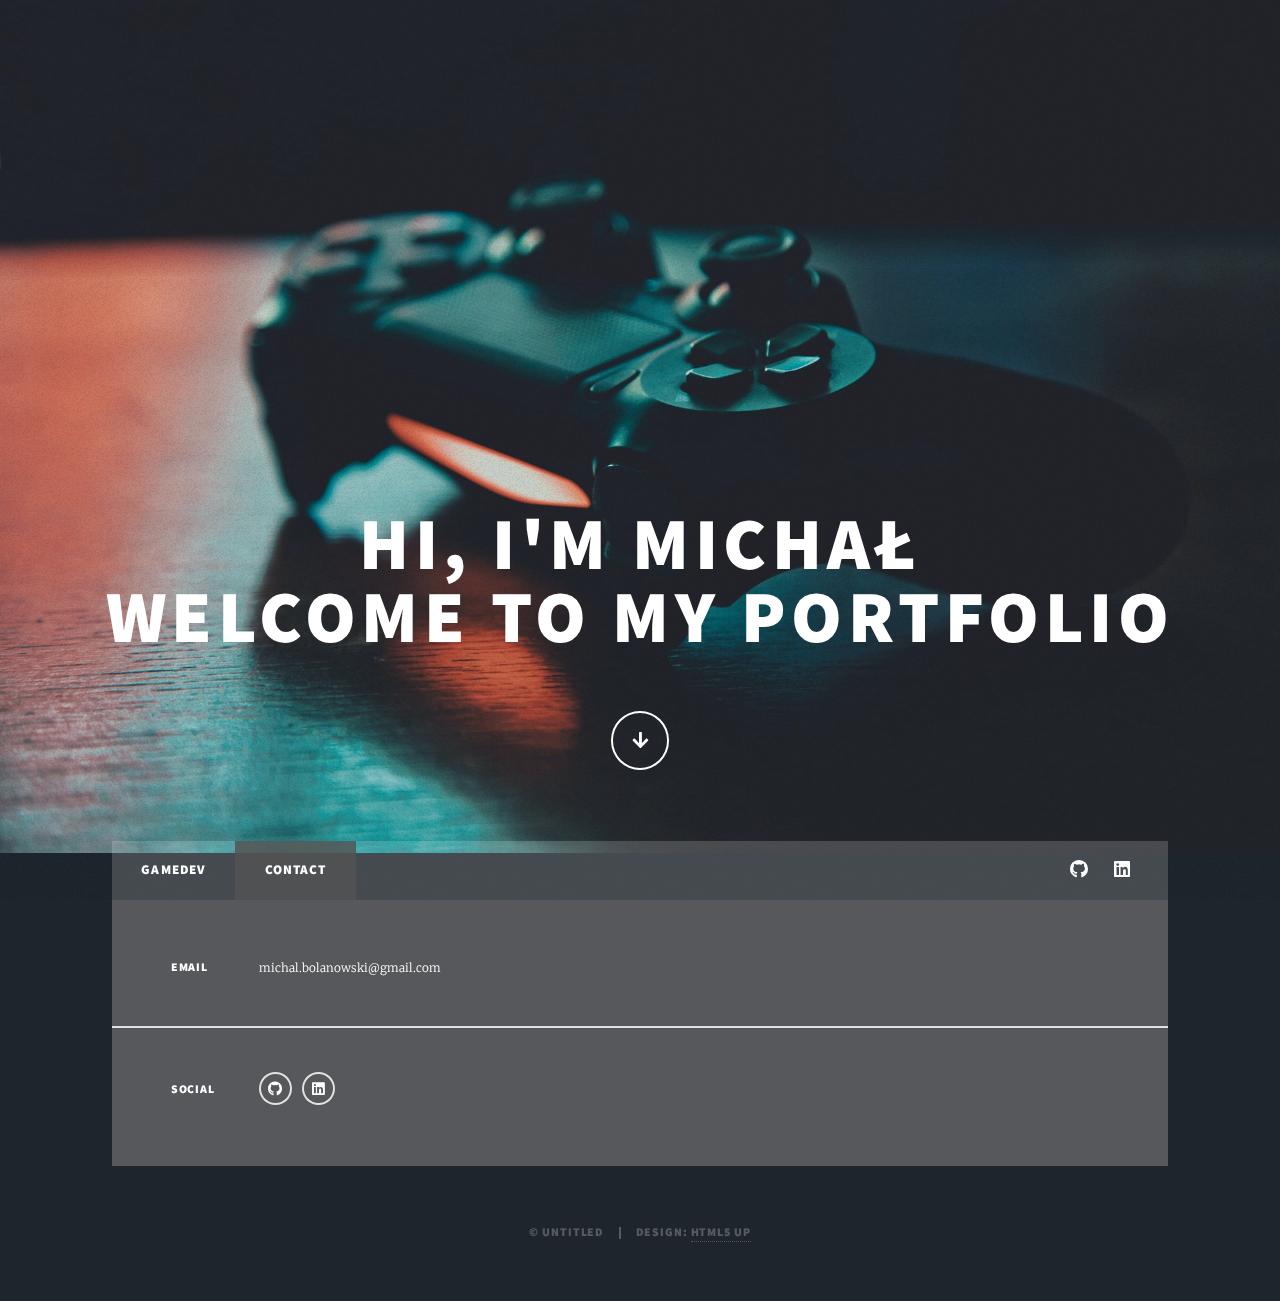
<file: contact.html>
<!DOCTYPE HTML>
<!--
	Massively by HTML5 UP
	html5up.net | @ajlkn
	Free for personal and commercial use under the CCA 3.0 license (html5up.net/license)
-->
<html>
	<head>
		<title>MICHAŁ BOLANOWSKI</title>
		<meta charset="utf-8" />
		<meta name="viewport" content="width=device-width, initial-scale=1, user-scalable=no" />
		<link rel="stylesheet" href="assets/css/main.css" />
		<noscript><link rel="stylesheet" href="assets/css/noscript.css" /></noscript>
	</head>
	<body class="is-preload">

		<!-- Wrapper -->
			<div id="wrapper" class="fade-in">

				<!-- Intro -->
					<div id="intro">
						<h1>Hi, I'm Michał<br />
						Welcome to my portfolio</h1>
						<p></a></p>
						<ul class="actions">
							<li><a href="#header" class="button icon solid solo fa-arrow-down scrolly">Continue</a></li>
						</ul>
					</div>

				<!-- Header -->
					<header id="header">
						<a aria-disabled="true" class="logo">My projects</a>
					</header>

				<!-- Nav -->
					<nav id="nav">
						<ul class="links">
							<li><a href="index.html">GameDev</a></li>
							<li class="active"><a href="contact.html">Contact</a></li>
						</ul>
						<ul class="icons">
							<li><a href="https://github.com/Genericcc" class="icon brands fa-github"><span class="label">GitHub</span></a></li>
							<li><a href="https://www.linkedin.com/in/micha%C5%82-bolanowski-0b6040217/" class="icon brands fa-linkedin"><span class="label">LinkedIn</span></a></li>
						</ul>
					</nav>

				
						<!-- Footer -->
					<footer id="footer">
						<section class="split contact">
							<section class="alt">
								<h3>Email</h3>
								<p>michal.bolanowski@gmail.com</p>
							</section>
							<section>
								<h3>Social</h3>
								<ul class="icons alt">
									<li><a href="https://github.com/Genericcc" class="icon brands alt fa-github"><span class="label">GitHub</span></a></li>
									<li><a href="https://www.linkedin.com/in/micha%C5%82-bolanowski-0b6040217/" class="icon brands fa-linkedin"><span class="label">LinkedIn</span></a></li>
								</ul>
							</section>
						</section>
					</footer>

				

				<!-- Copyright -->
					<div id="copyright">
						<ul><li>&copy; Untitled</li><li>Design: <a href="https://html5up.net">HTML5 UP</a></li></ul>
					</div>

			</div>

		<!-- Scripts -->
			<script src="assets/js/jquery.min.js"></script>
			<script src="assets/js/jquery.scrollex.min.js"></script>
			<script src="assets/js/jquery.scrolly.min.js"></script>
			<script src="assets/js/browser.min.js"></script>
			<script src="assets/js/breakpoints.min.js"></script>
			<script src="assets/js/util.js"></script>
			<script src="assets/js/main.js"></script>

	</body>
</html>
</file>
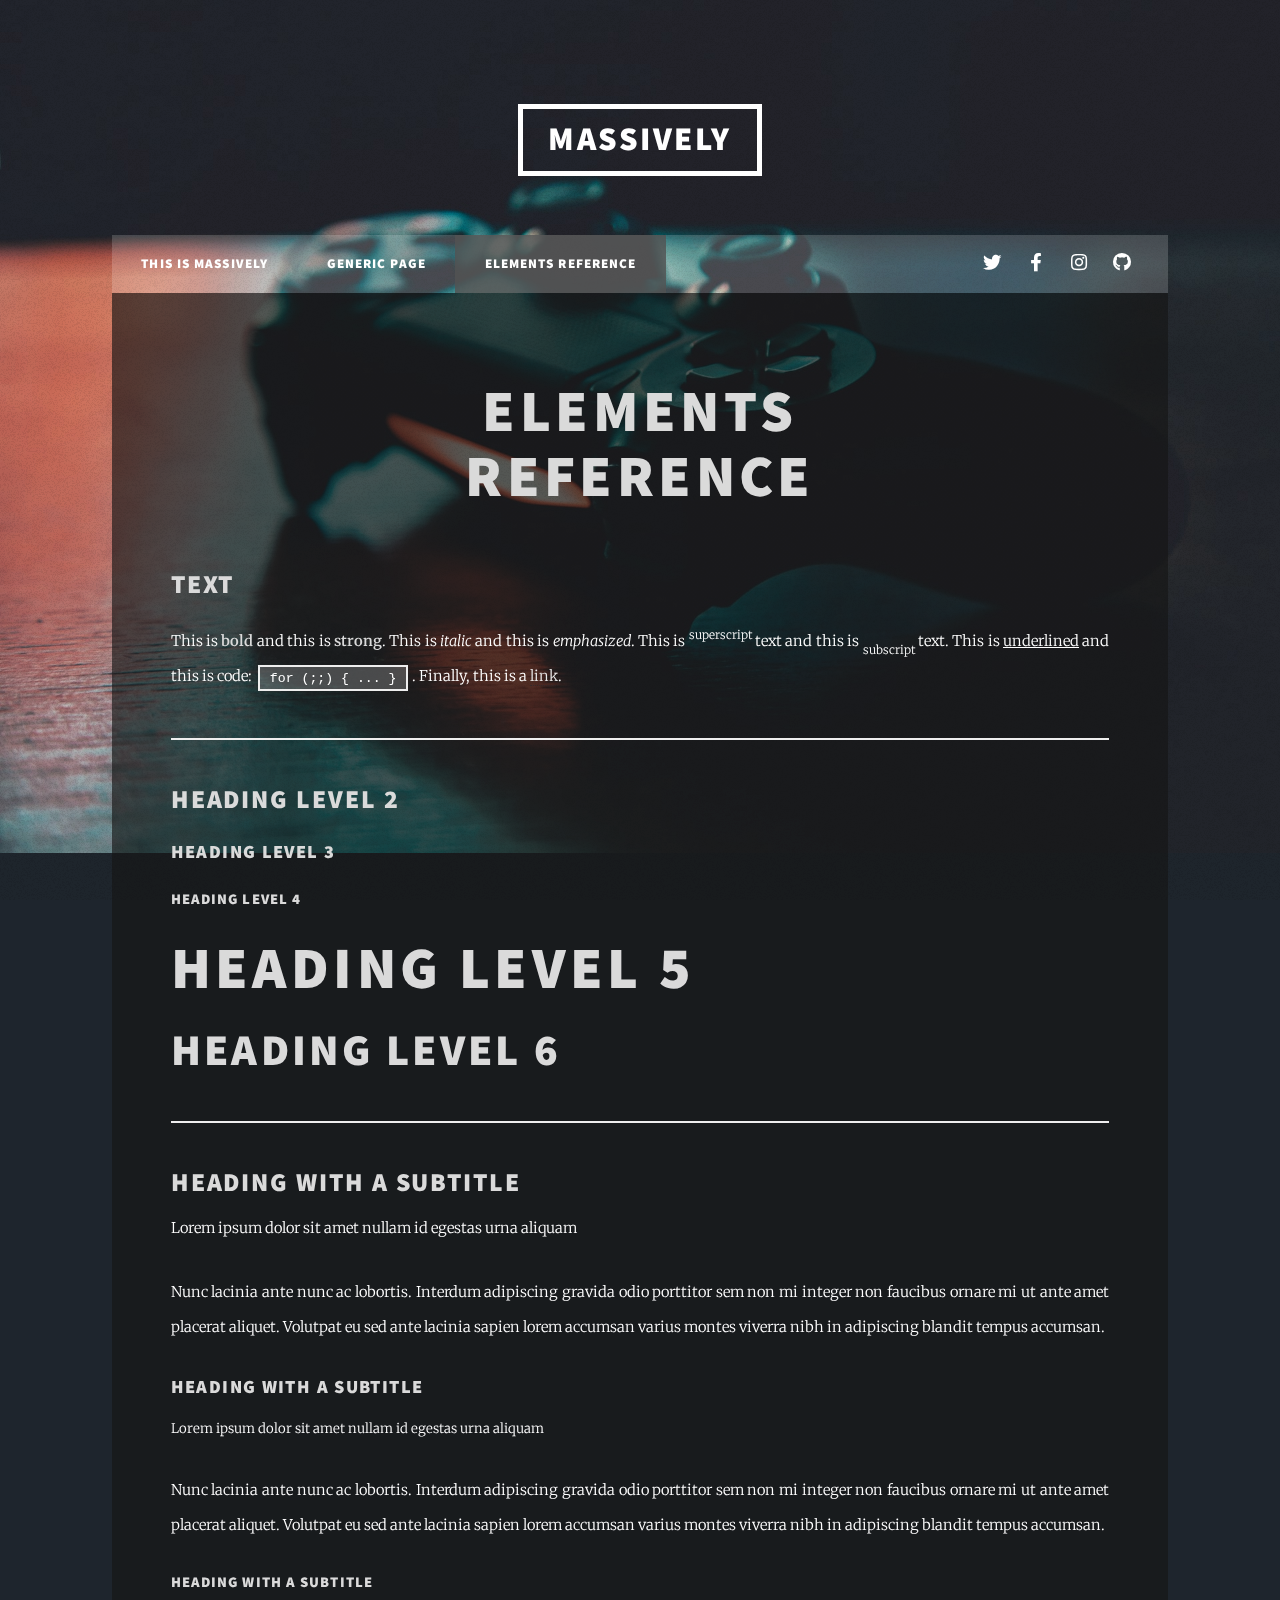
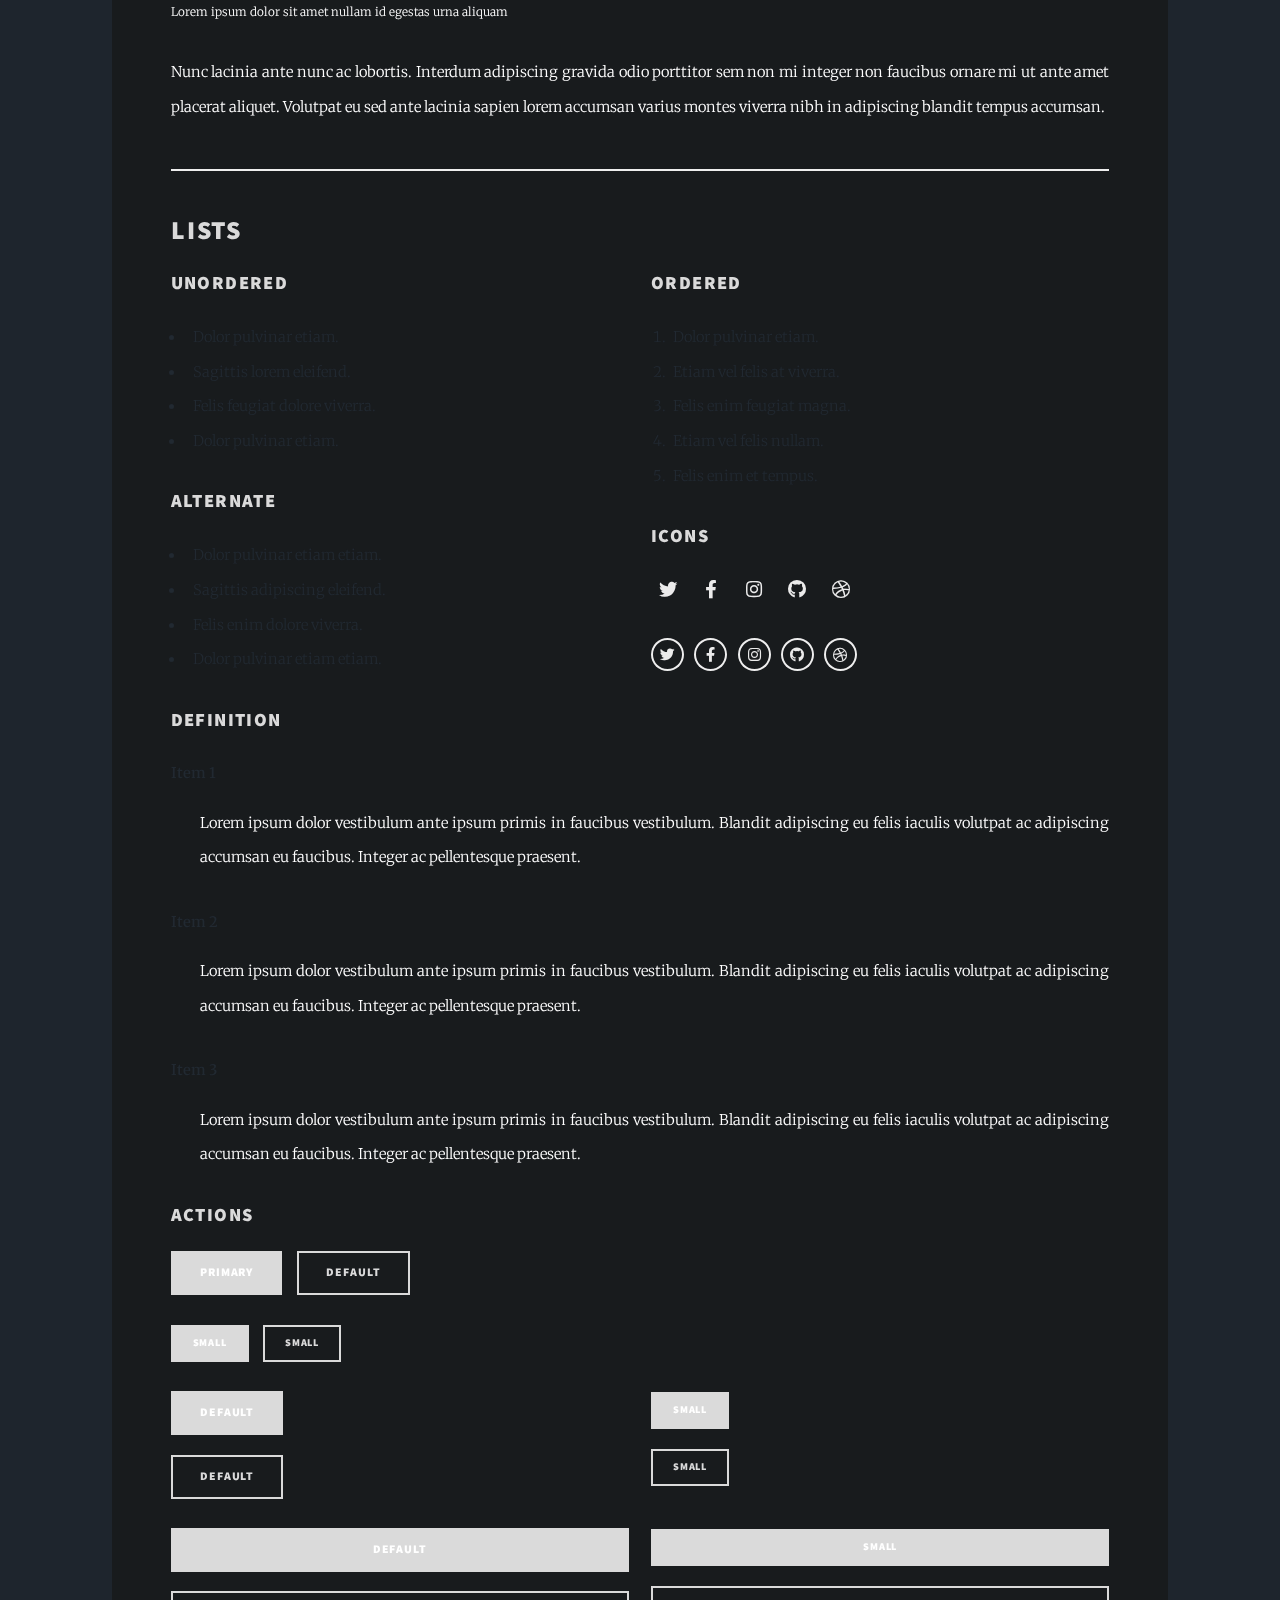
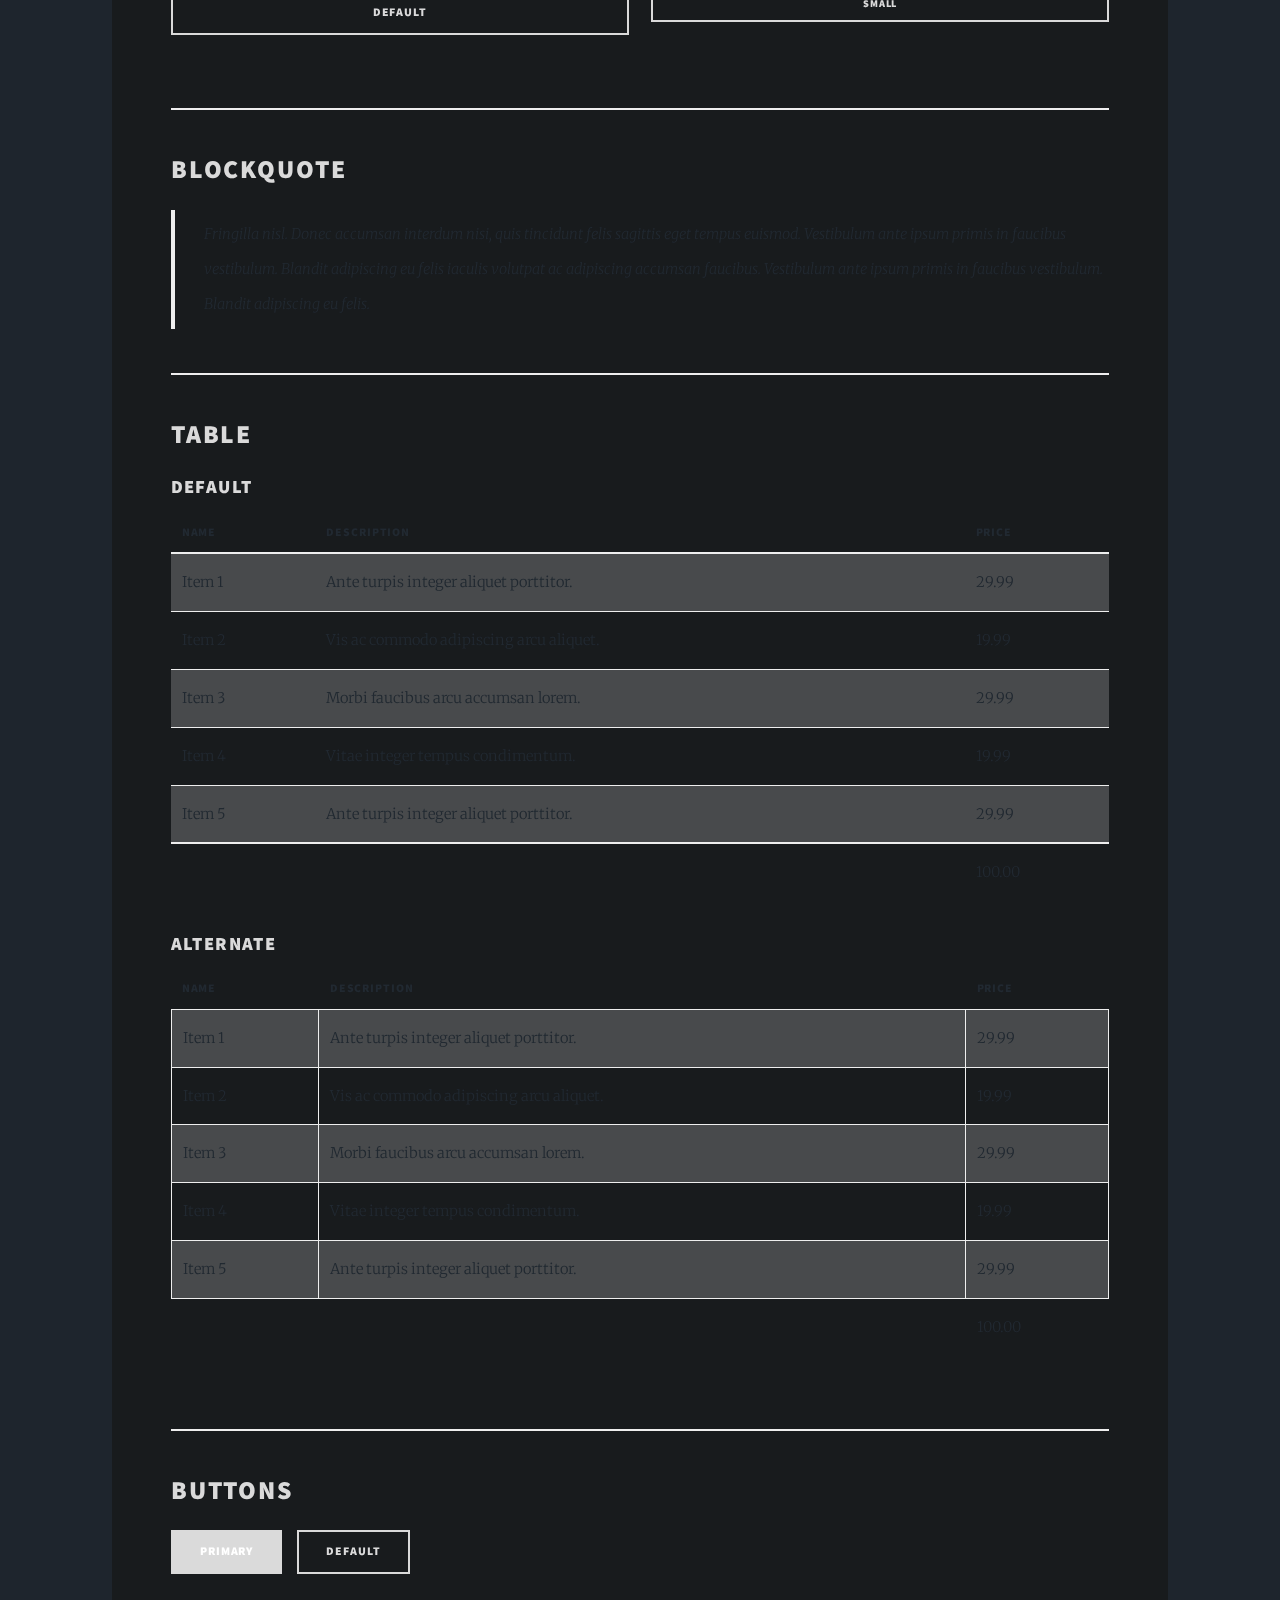
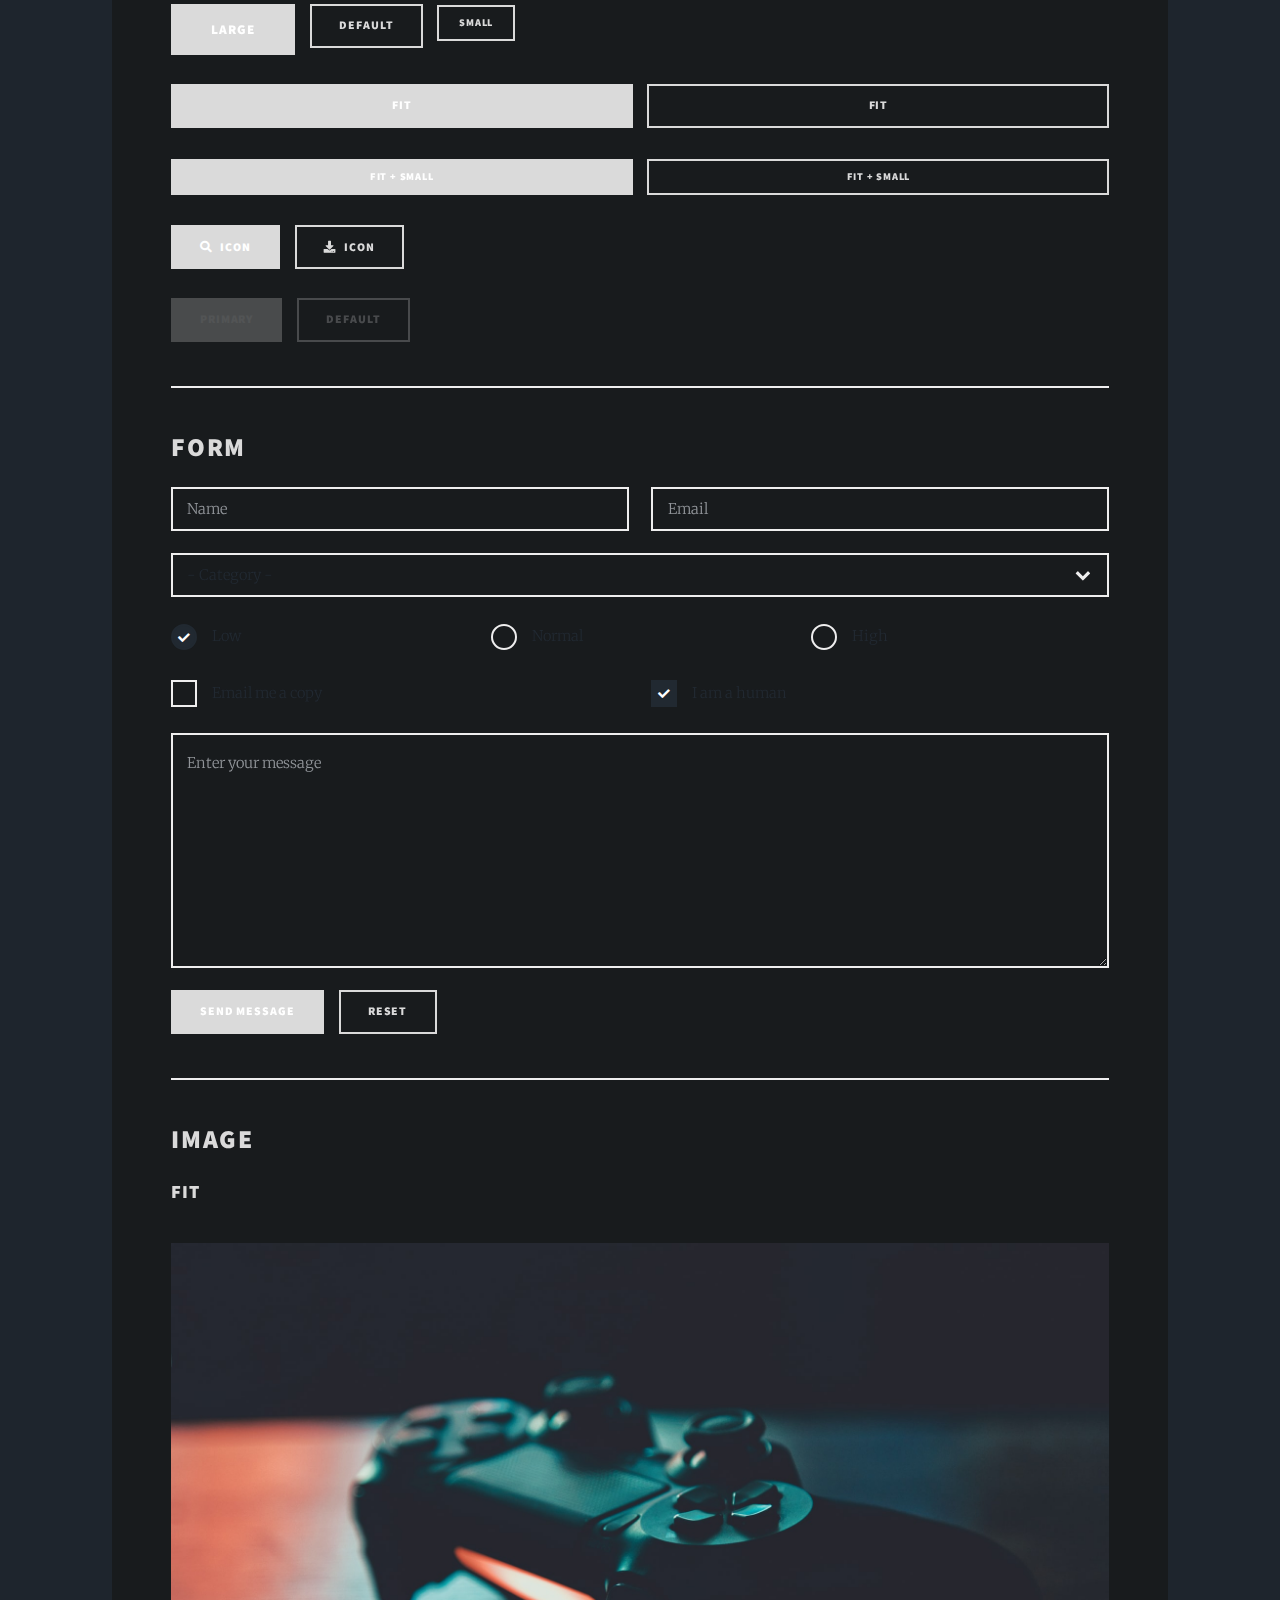
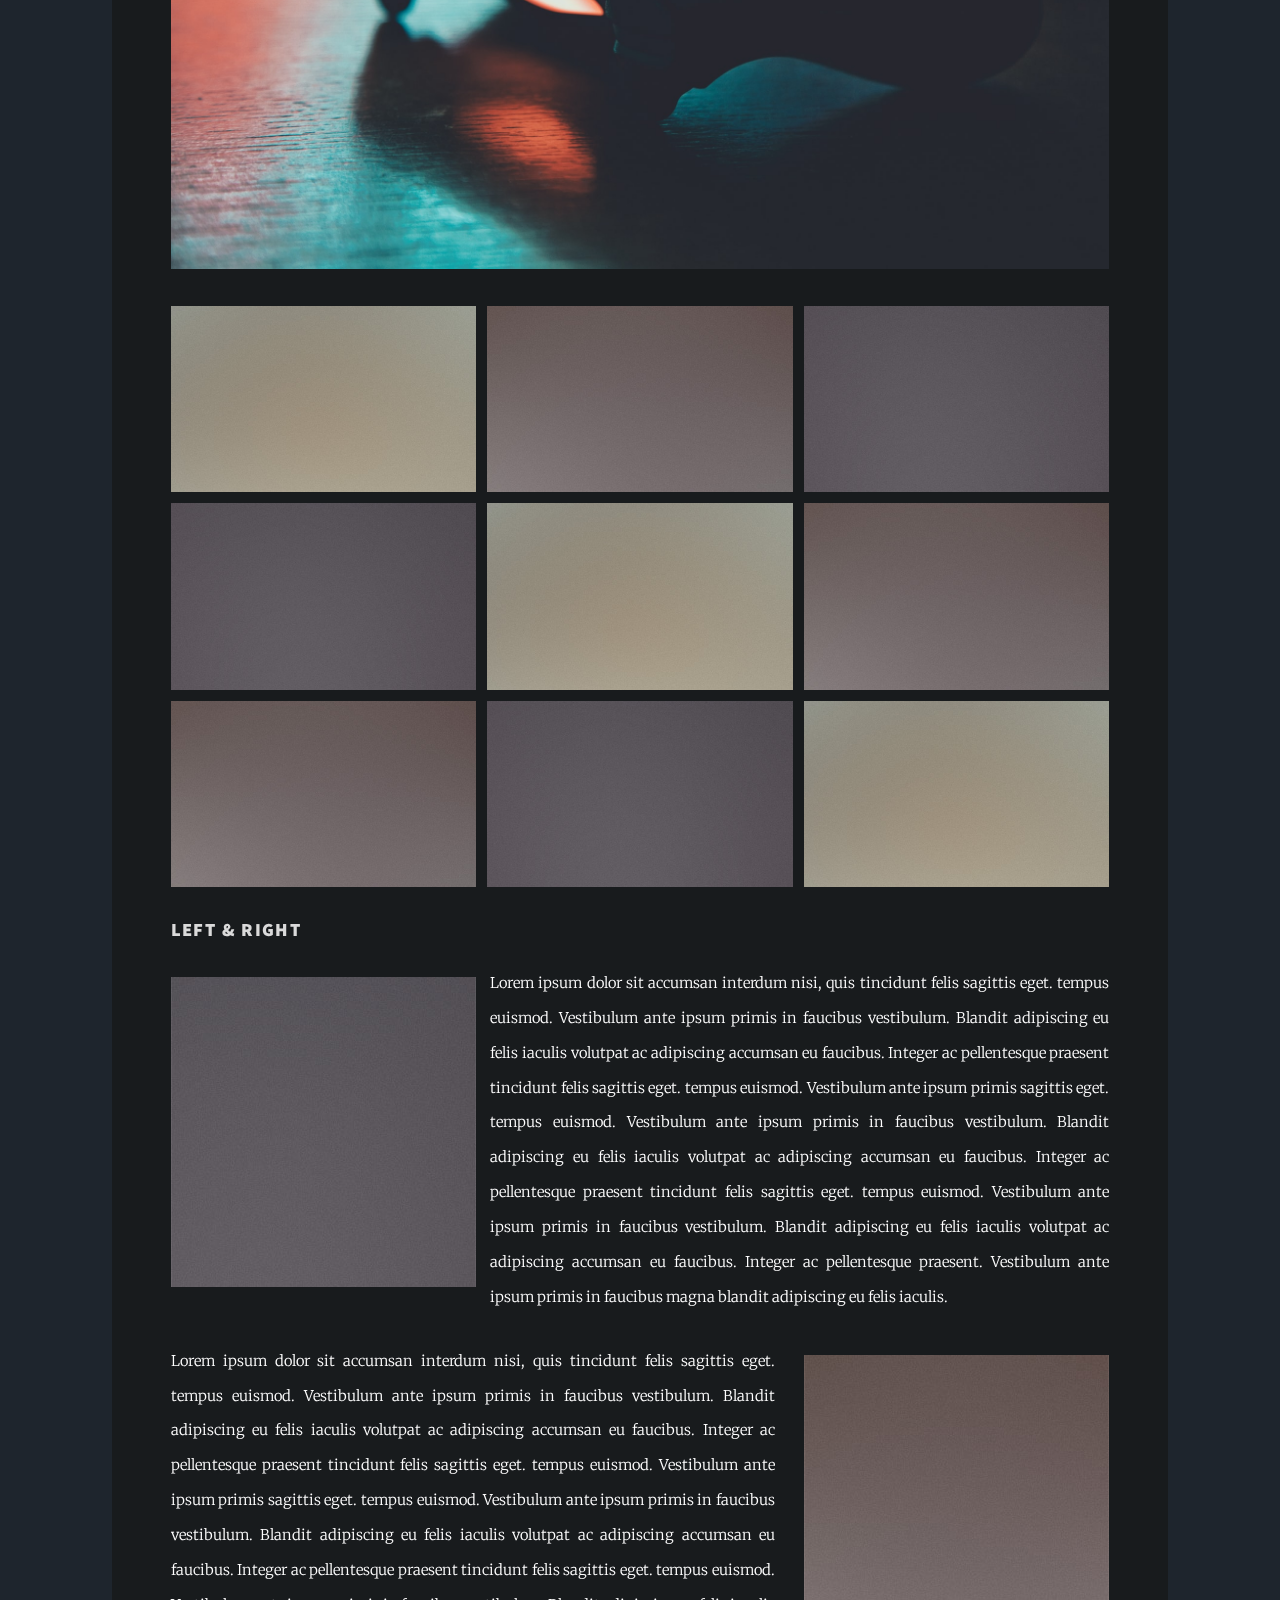
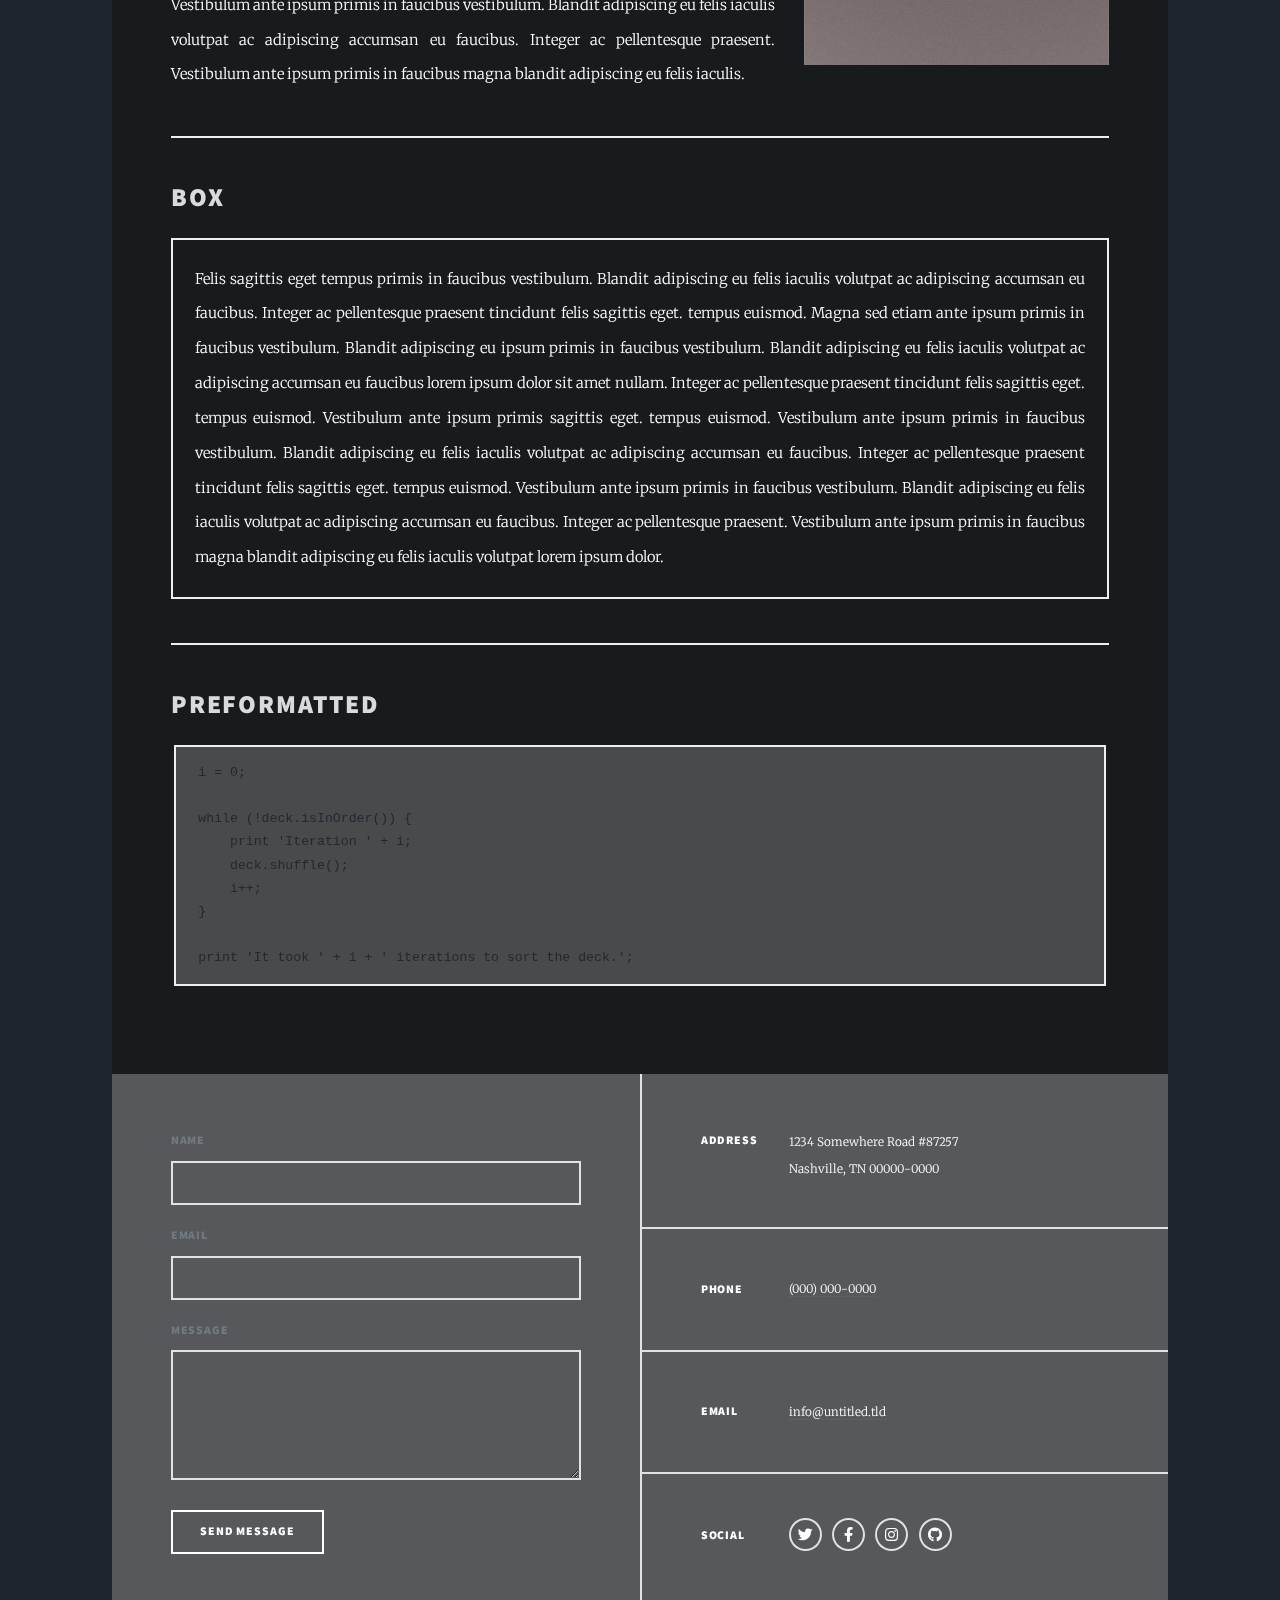
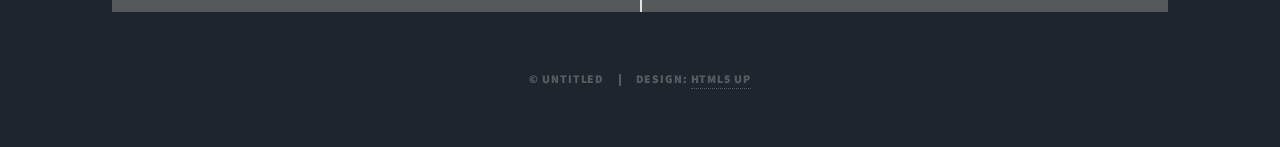
<file: elements.html>
<!DOCTYPE HTML>
<!--
	Massively by HTML5 UP
	html5up.net | @ajlkn
	Free for personal and commercial use under the CCA 3.0 license (html5up.net/license)
-->
<html>
	<head>
		<title>Elements Reference - Massively by HTML5 UP</title>
		<meta charset="utf-8" />
		<meta name="viewport" content="width=device-width, initial-scale=1, user-scalable=no" />
		<link rel="stylesheet" href="assets/css/main.css" />
		<noscript><link rel="stylesheet" href="assets/css/noscript.css" /></noscript>
	</head>
	<body class="is-preload">

		<!-- Wrapper -->
			<div id="wrapper">

				<!-- Header -->
					<header id="header">
						<a href="index.html" class="logo">Massively</a>
					</header>

				<!-- Nav -->
					<nav id="nav">
						<ul class="links">
							<li><a href="index.html">This is Massively</a></li>
							<li><a href="generic.html">Generic Page</a></li>
							<li class="active"><a href="elements.html">Elements Reference</a></li>
						</ul>
						<ul class="icons">
							<li><a href="#" class="icon brands fa-twitter"><span class="label">Twitter</span></a></li>
							<li><a href="#" class="icon brands fa-facebook-f"><span class="label">Facebook</span></a></li>
							<li><a href="#" class="icon brands fa-instagram"><span class="label">Instagram</span></a></li>
							<li><a href="#" class="icon brands fa-github"><span class="label">GitHub</span></a></li>
						</ul>
					</nav>

				<!-- Main -->
					<div id="main">

						<!-- Post -->
							<section class="post">
								<header class="major">
									<h1>Elements<br />
									Reference</h1>
								</header>

								<!-- Text stuff -->
									<h2>Text</h2>
									<p>This is <b>bold</b> and this is <strong>strong</strong>. This is <i>italic</i> and this is <em>emphasized</em>.
									This is <sup>superscript</sup> text and this is <sub>subscript</sub> text.
									This is <u>underlined</u> and this is code: <code>for (;;) { ... }</code>.
									Finally, this is a <a href="#">link</a>.</p>
									<hr />
									<h2>Heading Level 2</h2>
									<h3>Heading Level 3</h3>
									<h4>Heading Level 4</h4>
									<h5>Heading Level 5</h5>
									<h6>Heading Level 6</h6>
									<hr />
									<header>
										<h2>Heading with a Subtitle</h2>
										<p>Lorem ipsum dolor sit amet nullam id egestas urna aliquam</p>
									</header>
									<p>Nunc lacinia ante nunc ac lobortis. Interdum adipiscing gravida odio porttitor sem non mi integer non faucibus ornare mi ut ante amet placerat aliquet. Volutpat eu sed ante lacinia sapien lorem accumsan varius montes viverra nibh in adipiscing blandit tempus accumsan.</p>
									<header>
										<h3>Heading with a Subtitle</h3>
										<p>Lorem ipsum dolor sit amet nullam id egestas urna aliquam</p>
									</header>
									<p>Nunc lacinia ante nunc ac lobortis. Interdum adipiscing gravida odio porttitor sem non mi integer non faucibus ornare mi ut ante amet placerat aliquet. Volutpat eu sed ante lacinia sapien lorem accumsan varius montes viverra nibh in adipiscing blandit tempus accumsan.</p>
									<header>
										<h4>Heading with a Subtitle</h4>
										<p>Lorem ipsum dolor sit amet nullam id egestas urna aliquam</p>
									</header>
									<p>Nunc lacinia ante nunc ac lobortis. Interdum adipiscing gravida odio porttitor sem non mi integer non faucibus ornare mi ut ante amet placerat aliquet. Volutpat eu sed ante lacinia sapien lorem accumsan varius montes viverra nibh in adipiscing blandit tempus accumsan.</p>

									<hr />

								<!-- Lists -->
									<h2>Lists</h2>
									<div class="row">
										<div class="col-6 col-12-small">

											<h3>Unordered</h3>
											<ul>
												<li>Dolor pulvinar etiam.</li>
												<li>Sagittis lorem eleifend.</li>
												<li>Felis feugiat dolore viverra.</li>
												<li>Dolor pulvinar etiam.</li>
											</ul>

											<h3>Alternate</h3>
											<ul class="alt">
												<li>Dolor pulvinar etiam etiam.</li>
												<li>Sagittis adipiscing eleifend.</li>
												<li>Felis enim dolore viverra.</li>
												<li>Dolor pulvinar etiam etiam.</li>
											</ul>

										</div>
										<div class="col-6 col-12-small">

											<h3>Ordered</h3>
											<ol>
												<li>Dolor pulvinar etiam.</li>
												<li>Etiam vel felis at viverra.</li>
												<li>Felis enim feugiat magna.</li>
												<li>Etiam vel felis nullam.</li>
												<li>Felis enim et tempus.</li>
											</ol>

											<h3>Icons</h3>
											<ul class="icons">
												<li><a href="#" class="icon brands fa-twitter"><span class="label">Twitter</span></a></li>
												<li><a href="#" class="icon brands fa-facebook-f"><span class="label">Facebook</span></a></li>
												<li><a href="#" class="icon brands fa-instagram"><span class="label">Instagram</span></a></li>
												<li><a href="#" class="icon brands fa-github"><span class="label">Github</span></a></li>
												<li><a href="#" class="icon brands fa-dribbble"><span class="label">Dribbble</span></a></li>
											</ul>
											<ul class="icons alt">
												<li><a href="#" class="icon brands alt fa-twitter"><span class="label">Twitter</span></a></li>
												<li><a href="#" class="icon brands alt fa-facebook-f"><span class="label">Facebook</span></a></li>
												<li><a href="#" class="icon brands alt fa-instagram"><span class="label">Instagram</span></a></li>
												<li><a href="#" class="icon brands alt fa-github"><span class="label">Github</span></a></li>
												<li><a href="#" class="icon brands alt fa-dribbble"><span class="label">Dribbble</span></a></li>
											</ul>

										</div>
									</div>
									<h3>Definition</h3>
									<dl>
										<dt>Item 1</dt>
										<dd>
											<p>Lorem ipsum dolor vestibulum ante ipsum primis in faucibus vestibulum. Blandit adipiscing eu felis iaculis volutpat ac adipiscing accumsan eu faucibus. Integer ac pellentesque praesent.</p>
										</dd>
										<dt>Item 2</dt>
										<dd>
											<p>Lorem ipsum dolor vestibulum ante ipsum primis in faucibus vestibulum. Blandit adipiscing eu felis iaculis volutpat ac adipiscing accumsan eu faucibus. Integer ac pellentesque praesent.</p>
										</dd>
										<dt>Item 3</dt>
										<dd>
											<p>Lorem ipsum dolor vestibulum ante ipsum primis in faucibus vestibulum. Blandit adipiscing eu felis iaculis volutpat ac adipiscing accumsan eu faucibus. Integer ac pellentesque praesent.</p>
										</dd>
									</dl>

									<h3>Actions</h3>
									<ul class="actions">
										<li><a href="#" class="button primary">Primary</a></li>
										<li><a href="#" class="button">Default</a></li>
									</ul>
									<ul class="actions small">
										<li><a href="#" class="button primary small">Small</a></li>
										<li><a href="#" class="button small">Small</a></li>
									</ul>
									<div class="row">
										<div class="col-6 col-12-small">
											<ul class="actions stacked">
												<li><a href="#" class="button primary">Default</a></li>
												<li><a href="#" class="button">Default</a></li>
											</ul>
										</div>
										<div class="col-6 col-12-small">
											<ul class="actions stacked">
												<li><a href="#" class="button primary small">Small</a></li>
												<li><a href="#" class="button small">Small</a></li>
											</ul>
										</div>
									</div>
									<div class="row">
										<div class="col-6 col-12-small">
											<ul class="actions stacked">
												<li><a href="#" class="button primary fit">Default</a></li>
												<li><a href="#" class="button fit">Default</a></li>
											</ul>
										</div>
										<div class="col-6 col-12-small">
											<ul class="actions stacked">
												<li><a href="#" class="button primary small fit">Small</a></li>
												<li><a href="#" class="button small fit">Small</a></li>
											</ul>
										</div>
									</div>

									<hr />

								<!-- Blockquote -->
									<h2>Blockquote</h2>
									<blockquote>Fringilla nisl. Donec accumsan interdum nisi, quis tincidunt felis sagittis eget tempus euismod. Vestibulum ante ipsum primis in faucibus vestibulum. Blandit adipiscing eu felis iaculis volutpat ac adipiscing accumsan faucibus. Vestibulum ante ipsum primis in faucibus vestibulum. Blandit adipiscing eu felis.</blockquote>

									<hr />

								<!-- Table -->
									<h2>Table</h2>

									<h3>Default</h3>
									<div class="table-wrapper">
										<table>
											<thead>
												<tr>
													<th>Name</th>
													<th>Description</th>
													<th>Price</th>
												</tr>
											</thead>
											<tbody>
												<tr>
													<td>Item 1</td>
													<td>Ante turpis integer aliquet porttitor.</td>
													<td>29.99</td>
												</tr>
												<tr>
													<td>Item 2</td>
													<td>Vis ac commodo adipiscing arcu aliquet.</td>
													<td>19.99</td>
												</tr>
												<tr>
													<td>Item 3</td>
													<td> Morbi faucibus arcu accumsan lorem.</td>
													<td>29.99</td>
												</tr>
												<tr>
													<td>Item 4</td>
													<td>Vitae integer tempus condimentum.</td>
													<td>19.99</td>
												</tr>
												<tr>
													<td>Item 5</td>
													<td>Ante turpis integer aliquet porttitor.</td>
													<td>29.99</td>
												</tr>
											</tbody>
											<tfoot>
												<tr>
													<td colspan="2"></td>
													<td>100.00</td>
												</tr>
											</tfoot>
										</table>
									</div>

									<h3>Alternate</h3>
									<div class="table-wrapper">
										<table class="alt">
											<thead>
												<tr>
													<th>Name</th>
													<th>Description</th>
													<th>Price</th>
												</tr>
											</thead>
											<tbody>
												<tr>
													<td>Item 1</td>
													<td>Ante turpis integer aliquet porttitor.</td>
													<td>29.99</td>
												</tr>
												<tr>
													<td>Item 2</td>
													<td>Vis ac commodo adipiscing arcu aliquet.</td>
													<td>19.99</td>
												</tr>
												<tr>
													<td>Item 3</td>
													<td> Morbi faucibus arcu accumsan lorem.</td>
													<td>29.99</td>
												</tr>
												<tr>
													<td>Item 4</td>
													<td>Vitae integer tempus condimentum.</td>
													<td>19.99</td>
												</tr>
												<tr>
													<td>Item 5</td>
													<td>Ante turpis integer aliquet porttitor.</td>
													<td>29.99</td>
												</tr>
											</tbody>
											<tfoot>
												<tr>
													<td colspan="2"></td>
													<td>100.00</td>
												</tr>
											</tfoot>
										</table>
									</div>

									<hr />

								<!-- Buttons -->
									<h2>Buttons</h2>
									<ul class="actions">
										<li><a href="#" class="button primary">Primary</a></li>
										<li><a href="#" class="button">Default</a></li>
									</ul>
									<ul class="actions">
										<li><a href="#" class="button primary large">Large</a></li>
										<li><a href="#" class="button">Default</a></li>
										<li><a href="#" class="button small">Small</a></li>
									</ul>
									<ul class="actions fit">
										<li><a href="#" class="button primary fit">Fit</a></li>
										<li><a href="#" class="button fit">Fit</a></li>
									</ul>
									<ul class="actions fit small">
										<li><a href="#" class="button primary fit small">Fit + Small</a></li>
										<li><a href="#" class="button fit small">Fit + Small</a></li>
									</ul>
									<ul class="actions">
										<li><a href="#" class="button primary icon solid fa-search">Icon</a></li>
										<li><a href="#" class="button icon solid fa-download">Icon</a></li>
									</ul>
									<ul class="actions">
										<li><span class="button primary disabled">Primary</span></li>
										<li><span class="button disabled">Default</span></li>
									</ul>

									<hr />

								<!-- Form -->
									<h2>Form</h2>

									<form method="post" action="#">
										<div class="row gtr-uniform">
											<div class="col-6 col-12-xsmall">
												<input type="text" name="demo-name" id="demo-name" value="" placeholder="Name" />
											</div>
											<div class="col-6 col-12-xsmall">
												<input type="email" name="demo-email" id="demo-email" value="" placeholder="Email" />
											</div>
											<!-- Break -->
											<div class="col-12">
												<select name="demo-category" id="demo-category">
													<option value="">- Category -</option>
													<option value="1">Manufacturing</option>
													<option value="1">Shipping</option>
													<option value="1">Administration</option>
													<option value="1">Human Resources</option>
												</select>
											</div>
											<!-- Break -->
											<div class="col-4 col-12-small">
												<input type="radio" id="demo-priority-low" name="demo-priority" checked>
												<label for="demo-priority-low">Low</label>
											</div>
											<div class="col-4 col-12-small">
												<input type="radio" id="demo-priority-normal" name="demo-priority">
												<label for="demo-priority-normal">Normal</label>
											</div>
											<div class="col-4 col-12-small">
												<input type="radio" id="demo-priority-high" name="demo-priority">
												<label for="demo-priority-high">High</label>
											</div>
											<!-- Break -->
											<div class="col-6 col-12-small">
												<input type="checkbox" id="demo-copy" name="demo-copy">
												<label for="demo-copy">Email me a copy</label>
											</div>
											<div class="col-6 col-12-small">
												<input type="checkbox" id="demo-human" name="demo-human" checked>
												<label for="demo-human">I am a human</label>
											</div>
											<!-- Break -->
											<div class="col-12">
												<textarea name="demo-message" id="demo-message" placeholder="Enter your message" rows="6"></textarea>
											</div>
											<!-- Break -->
											<div class="col-12">
												<ul class="actions">
													<li><input type="submit" value="Send Message" class="primary" /></li>
													<li><input type="reset" value="Reset" /></li>
												</ul>
											</div>
										</div>
									</form>

									<hr />

								<!-- Image -->
									<h2>Image</h2>

									<h3>Fit</h3>
									<span class="image fit"><img src="images/pad.jpg" alt="" /></span>
									<div class="box alt">
										<div class="row gtr-50 gtr-uniform">
											<div class="col-4"><span class="image fit"><img src="images/pic02.jpg" alt="" /></span></div>
											<div class="col-4"><span class="image fit"><img src="images/pic03.jpg" alt="" /></span></div>
											<div class="col-4"><span class="image fit"><img src="images/pic04.jpg" alt="" /></span></div>
											<!-- Break -->
											<div class="col-4"><span class="image fit"><img src="images/pic04.jpg" alt="" /></span></div>
											<div class="col-4"><span class="image fit"><img src="images/pic02.jpg" alt="" /></span></div>
											<div class="col-4"><span class="image fit"><img src="images/pic03.jpg" alt="" /></span></div>
											<!-- Break -->
											<div class="col-4"><span class="image fit"><img src="images/pic03.jpg" alt="" /></span></div>
											<div class="col-4"><span class="image fit"><img src="images/pic04.jpg" alt="" /></span></div>
											<div class="col-4"><span class="image fit"><img src="images/pic02.jpg" alt="" /></span></div>
										</div>
									</div>

									<h3>Left &amp; Right</h3>
									<p><span class="image left"><img src="images/pic08.jpg" alt="" /></span>Lorem ipsum dolor sit accumsan interdum nisi, quis tincidunt felis sagittis eget. tempus euismod. Vestibulum ante ipsum primis in faucibus vestibulum. Blandit adipiscing eu felis iaculis volutpat ac adipiscing accumsan eu faucibus. Integer ac pellentesque praesent tincidunt felis sagittis eget. tempus euismod. Vestibulum ante ipsum primis sagittis eget. tempus euismod. Vestibulum ante ipsum primis in faucibus vestibulum. Blandit adipiscing eu felis iaculis volutpat ac adipiscing accumsan eu faucibus. Integer ac pellentesque praesent tincidunt felis sagittis eget. tempus euismod. Vestibulum ante ipsum primis in faucibus vestibulum. Blandit adipiscing eu felis iaculis volutpat ac adipiscing accumsan eu faucibus. Integer ac pellentesque praesent. Vestibulum ante ipsum primis in faucibus magna blandit adipiscing eu felis iaculis.</p>
									<p><span class="image right"><img src="images/pic09.jpg" alt="" /></span>Lorem ipsum dolor sit accumsan interdum nisi, quis tincidunt felis sagittis eget. tempus euismod. Vestibulum ante ipsum primis in faucibus vestibulum. Blandit adipiscing eu felis iaculis volutpat ac adipiscing accumsan eu faucibus. Integer ac pellentesque praesent tincidunt felis sagittis eget. tempus euismod. Vestibulum ante ipsum primis sagittis eget. tempus euismod. Vestibulum ante ipsum primis in faucibus vestibulum. Blandit adipiscing eu felis iaculis volutpat ac adipiscing accumsan eu faucibus. Integer ac pellentesque praesent tincidunt felis sagittis eget. tempus euismod. Vestibulum ante ipsum primis in faucibus vestibulum. Blandit adipiscing eu felis iaculis volutpat ac adipiscing accumsan eu faucibus. Integer ac pellentesque praesent. Vestibulum ante ipsum primis in faucibus magna blandit adipiscing eu felis iaculis.</p>

									<hr />

								<!-- Box -->
									<h2>Box</h2>
									<div class="box">
										<p>Felis sagittis eget tempus primis in faucibus vestibulum. Blandit adipiscing eu felis iaculis volutpat ac adipiscing accumsan eu faucibus. Integer ac pellentesque praesent tincidunt felis sagittis eget. tempus euismod. Magna sed etiam ante ipsum primis in faucibus vestibulum. Blandit adipiscing eu ipsum primis in faucibus vestibulum. Blandit adipiscing eu felis iaculis volutpat ac adipiscing accumsan eu faucibus lorem ipsum dolor sit amet nullam. Integer ac pellentesque praesent tincidunt felis sagittis eget. tempus euismod. Vestibulum ante ipsum primis sagittis eget. tempus euismod. Vestibulum ante ipsum primis in faucibus vestibulum. Blandit adipiscing eu felis iaculis volutpat ac adipiscing accumsan eu faucibus. Integer ac pellentesque praesent tincidunt felis sagittis eget. tempus euismod. Vestibulum ante ipsum primis in faucibus vestibulum. Blandit adipiscing eu felis iaculis volutpat ac adipiscing accumsan eu faucibus. Integer ac pellentesque praesent. Vestibulum ante ipsum primis in faucibus magna blandit adipiscing eu felis iaculis volutpat lorem ipsum dolor.</p>
									</div>

									<hr />

								<!-- Preformatted Code -->
									<h2>Preformatted</h2>
									<pre><code>i = 0;

while (!deck.isInOrder()) {
    print 'Iteration ' + i;
    deck.shuffle();
    i++;
}

print 'It took ' + i + ' iterations to sort the deck.';
</code></pre>

							</section>

					</div>

				<!-- Footer -->
					<footer id="footer">
						<section>
							<form method="post" action="#">
								<div class="fields">
									<div class="field">
										<label for="name">Name</label>
										<input type="text" name="name" id="name" />
									</div>
									<div class="field">
										<label for="email">Email</label>
										<input type="text" name="email" id="email" />
									</div>
									<div class="field">
										<label for="message">Message</label>
										<textarea name="message" id="message" rows="3"></textarea>
									</div>
								</div>
								<ul class="actions">
									<li><input type="submit" value="Send Message" /></li>
								</ul>
							</form>
						</section>
						<section class="split contact">
							<section class="alt">
								<h3>Address</h3>
								<p>1234 Somewhere Road #87257<br />
								Nashville, TN 00000-0000</p>
							</section>
							<section>
								<h3>Phone</h3>
								<p><a href="#">(000) 000-0000</a></p>
							</section>
							<section>
								<h3>Email</h3>
								<p><a href="#">info@untitled.tld</a></p>
							</section>
							<section>
								<h3>Social</h3>
								<ul class="icons alt">
									<li><a href="#" class="icon brands alt fa-twitter"><span class="label">Twitter</span></a></li>
									<li><a href="#" class="icon brands alt fa-facebook-f"><span class="label">Facebook</span></a></li>
									<li><a href="#" class="icon brands alt fa-instagram"><span class="label">Instagram</span></a></li>
									<li><a href="#" class="icon brands alt fa-github"><span class="label">GitHub</span></a></li>
								</ul>
							</section>
						</section>
					</footer>

				<!-- Copyright -->
					<div id="copyright">
						<ul><li>&copy; Untitled</li><li>Design: <a href="https://html5up.net">HTML5 UP</a></li></ul>
					</div>

			</div>

		<!-- Scripts -->
			<script src="assets/js/jquery.min.js"></script>
			<script src="assets/js/jquery.scrollex.min.js"></script>
			<script src="assets/js/jquery.scrolly.min.js"></script>
			<script src="assets/js/browser.min.js"></script>
			<script src="assets/js/breakpoints.min.js"></script>
			<script src="assets/js/util.js"></script>
			<script src="assets/js/main.js"></script>

	</body>
</html>
</file>
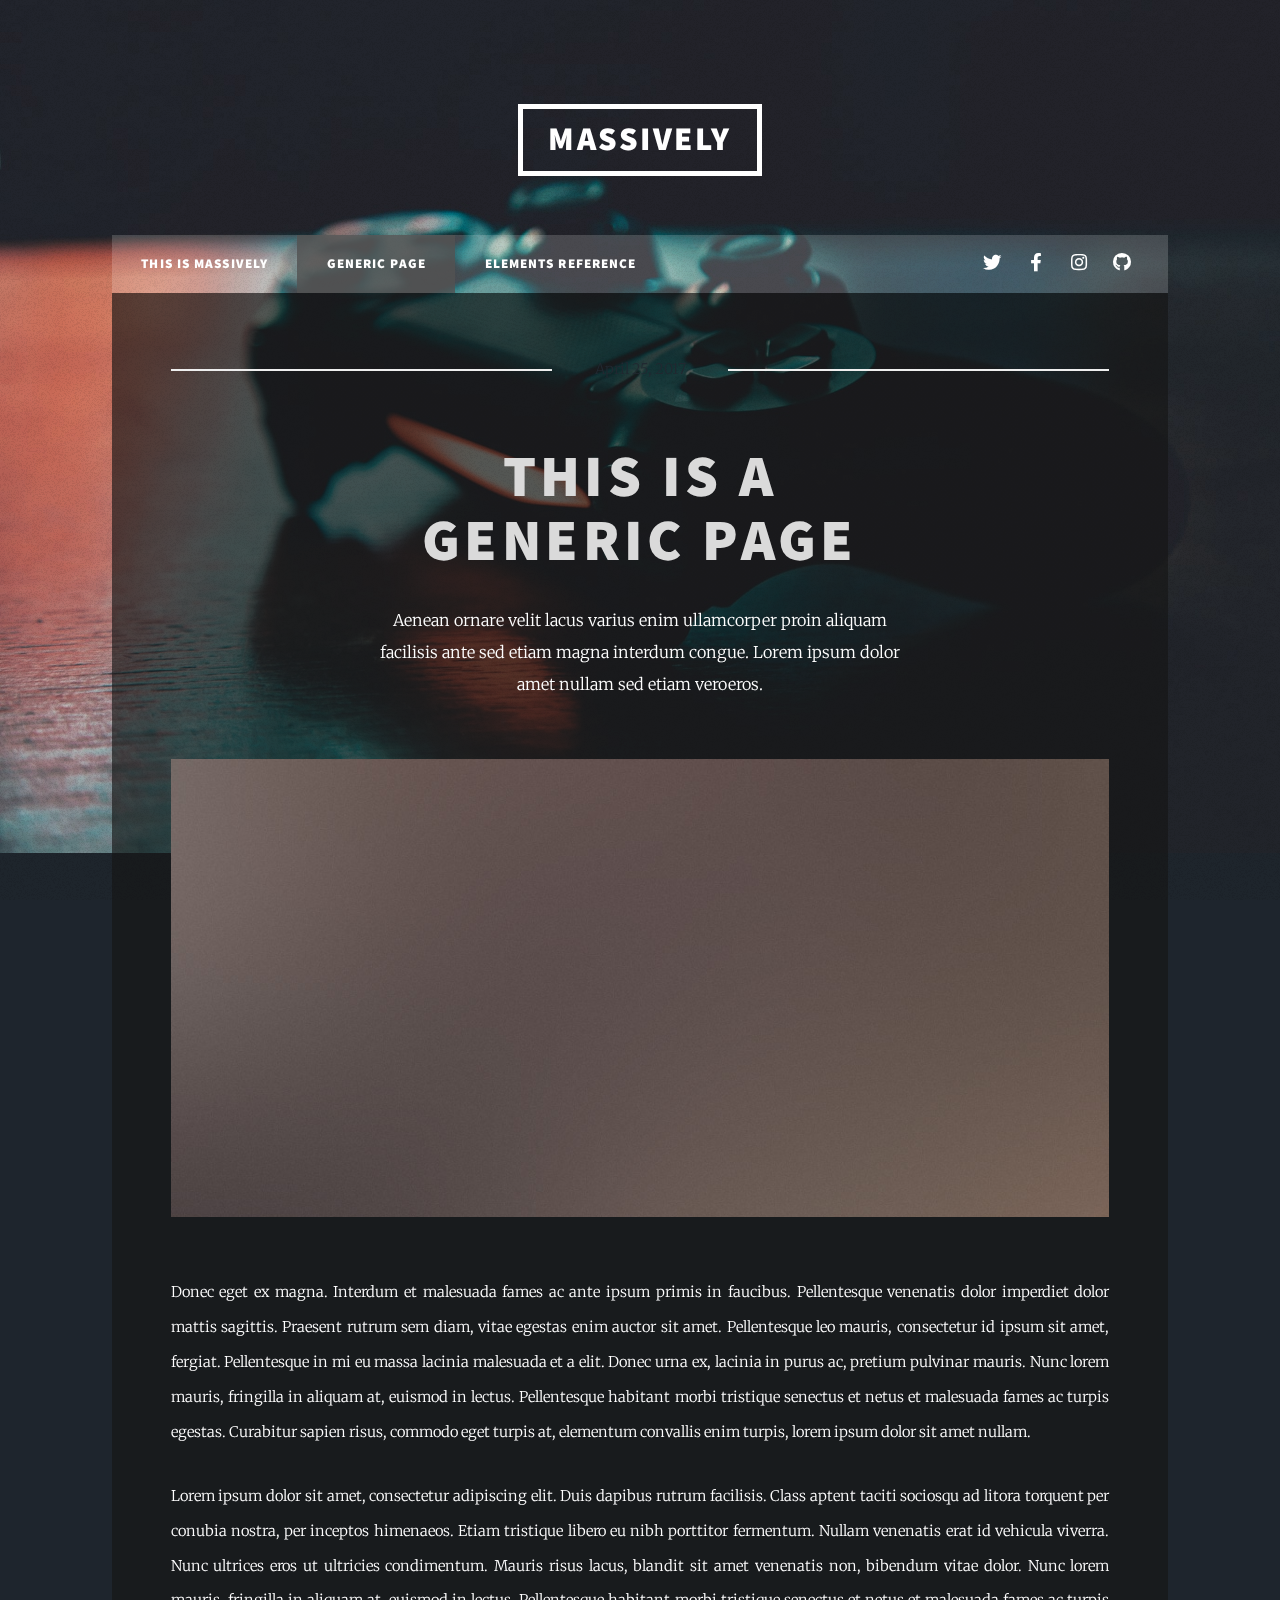
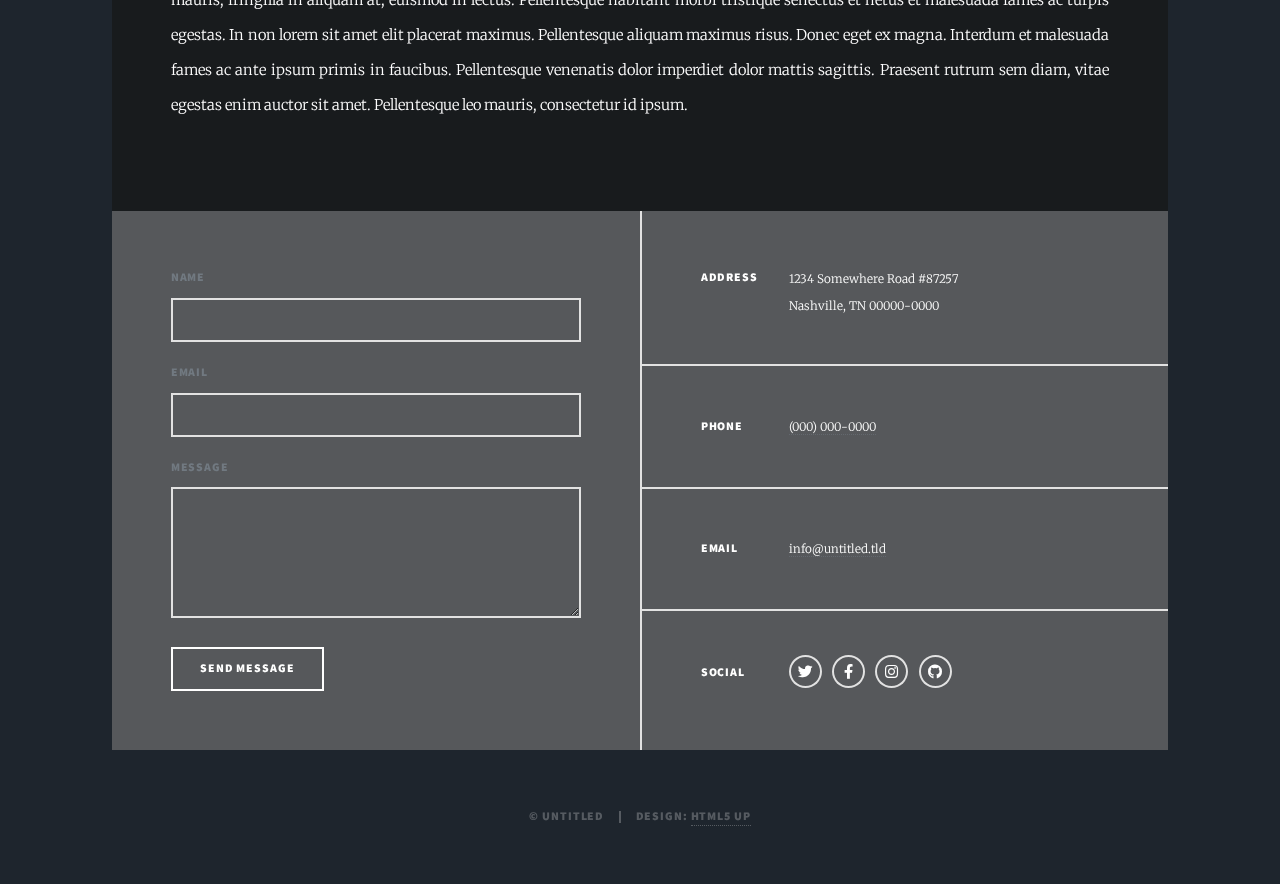
<file: generic.html>
<!DOCTYPE HTML>
<!--
	Massively by HTML5 UP
	html5up.net | @ajlkn
	Free for personal and commercial use under the CCA 3.0 license (html5up.net/license)
-->
<html>
	<head>
		<title>Generic Page - Massively by HTML5 UP</title>
		<meta charset="utf-8" />
		<meta name="viewport" content="width=device-width, initial-scale=1, user-scalable=no" />
		<link rel="stylesheet" href="assets/css/main.css" />
		<noscript><link rel="stylesheet" href="assets/css/noscript.css" /></noscript>
	</head>
	<body class="is-preload">

		<!-- Wrapper -->
			<div id="wrapper">

				<!-- Header -->
					<header id="header">
						<a href="index.html" class="logo">Massively</a>
					</header>

				<!-- Nav -->
					<nav id="nav">
						<ul class="links">
							<li><a href="index.html">This is Massively</a></li>
							<li class="active"><a href="generic.html">Generic Page</a></li>
							<li><a href="elements.html">Elements Reference</a></li>
						</ul>
						<ul class="icons">
							<li><a href="#" class="icon brands fa-twitter"><span class="label">Twitter</span></a></li>
							<li><a href="#" class="icon brands fa-facebook-f"><span class="label">Facebook</span></a></li>
							<li><a href="#" class="icon brands fa-instagram"><span class="label">Instagram</span></a></li>
							<li><a href="#" class="icon brands fa-github"><span class="label">GitHub</span></a></li>
						</ul>
					</nav>

				<!-- Main -->
					<div id="main">

						<!-- Post -->
							<section class="post">
								<header class="major">
									<span class="date">April 25, 2017</span>
									<h1>This is a<br />
									Generic Page</h1>
									<p>Aenean ornare velit lacus varius enim ullamcorper proin aliquam<br />
									facilisis ante sed etiam magna interdum congue. Lorem ipsum dolor<br />
									amet nullam sed etiam veroeros.</p>
								</header>
								<div class="image main"><img src="images/pic01.jpg" alt="" /></div>
								<p>Donec eget ex magna. Interdum et malesuada fames ac ante ipsum primis in faucibus. Pellentesque venenatis dolor imperdiet dolor mattis sagittis. Praesent rutrum sem diam, vitae egestas enim auctor sit amet. Pellentesque leo mauris, consectetur id ipsum sit amet, fergiat. Pellentesque in mi eu massa lacinia malesuada et a elit. Donec urna ex, lacinia in purus ac, pretium pulvinar mauris. Nunc lorem mauris, fringilla in aliquam at, euismod in lectus. Pellentesque habitant morbi tristique senectus et netus et malesuada fames ac turpis egestas. Curabitur sapien risus, commodo eget turpis at, elementum convallis enim turpis, lorem ipsum dolor sit amet nullam.</p>
								<p>Lorem ipsum dolor sit amet, consectetur adipiscing elit. Duis dapibus rutrum facilisis. Class aptent taciti sociosqu ad litora torquent per conubia nostra, per inceptos himenaeos. Etiam tristique libero eu nibh porttitor fermentum. Nullam venenatis erat id vehicula viverra. Nunc ultrices eros ut ultricies condimentum. Mauris risus lacus, blandit sit amet venenatis non, bibendum vitae dolor. Nunc lorem mauris, fringilla in aliquam at, euismod in lectus. Pellentesque habitant morbi tristique senectus et netus et malesuada fames ac turpis egestas. In non lorem sit amet elit placerat maximus. Pellentesque aliquam maximus risus. Donec eget ex magna. Interdum et malesuada fames ac ante ipsum primis in faucibus. Pellentesque venenatis dolor imperdiet dolor mattis sagittis. Praesent rutrum sem diam, vitae egestas enim auctor sit amet. Pellentesque leo mauris, consectetur id ipsum.</p>
							</section>

					</div>

				<!-- Footer -->
					<footer id="footer">
						<section>
							<form method="post" action="#">
								<div class="fields">
									<div class="field">
										<label for="name">Name</label>
										<input type="text" name="name" id="name" />
									</div>
									<div class="field">
										<label for="email">Email</label>
										<input type="text" name="email" id="email" />
									</div>
									<div class="field">
										<label for="message">Message</label>
										<textarea name="message" id="message" rows="3"></textarea>
									</div>
								</div>
								<ul class="actions">
									<li><input type="submit" value="Send Message" /></li>
								</ul>
							</form>
						</section>
						<section class="split contact">
							<section class="alt">
								<h3>Address</h3>
								<p>1234 Somewhere Road #87257<br />
								Nashville, TN 00000-0000</p>
							</section>
							<section>
								<h3>Phone</h3>
								<p><a href="#">(000) 000-0000</a></p>
							</section>
							<section>
								<h3>Email</h3>
								<p><a href="#">info@untitled.tld</a></p>
							</section>
							<section>
								<h3>Social</h3>
								<ul class="icons alt">
									<li><a href="#" class="icon brands alt fa-twitter"><span class="label">Twitter</span></a></li>
									<li><a href="#" class="icon brands alt fa-facebook-f"><span class="label">Facebook</span></a></li>
									<li><a href="#" class="icon brands alt fa-instagram"><span class="label">Instagram</span></a></li>
									<li><a href="#" class="icon brands alt fa-github"><span class="label">GitHub</span></a></li>
								</ul>
							</section>
						</section>
					</footer>

				<!-- Copyright -->
					<div id="copyright">
						<ul><li>&copy; Untitled</li><li>Design: <a href="https://html5up.net">HTML5 UP</a></li></ul>
					</div>

			</div>

		<!-- Scripts -->
			<script src="assets/js/jquery.min.js"></script>
			<script src="assets/js/jquery.scrollex.min.js"></script>
			<script src="assets/js/jquery.scrolly.min.js"></script>
			<script src="assets/js/browser.min.js"></script>
			<script src="assets/js/breakpoints.min.js"></script>
			<script src="assets/js/util.js"></script>
			<script src="assets/js/main.js"></script>

	</body>
</html>
</file>
<file: assets/css/main.css>
@import url(fontawesome-all.min.css);
@import url("https://fonts.googleapis.com/css?family=Merriweather:300,700,300italic,700italic|Source+Sans+Pro:900");

/*
	Massively by HTML5 UP
	html5up.net | @ajlkn
	Free for personal and commercial use under the CCA 3.0 license (html5up.net/license)
*/

html, body, div, span, applet, object,
iframe, h1, h2, h3, h4, h5, h6, p, h7, blockquote,
pre, a, abbr, acronym, address, big, cite,
code, del, dfn, em, img, ins, kbd, q, s, samp,
small, strike, strong, sub, sup, tt, var, b,
u, i, center, dl, dt, dd, ol, ul, li, fieldset,
form, label, legend, table, caption, tbody,
tfoot, thead, tr, th, td, article, aside,
canvas, details, embed, figure, figcaption,
footer, header, hgroup, menu, nav, output, ruby,
section, summary, time, mark, audio, video {
	margin: 0;
	padding: 0;
	border: 0;
	font-size: 100%;
	font: inherit;
	vertical-align: baseline;}

article, aside, details, figcaption, figure,
footer, header, hgroup, menu, nav, section {
	display: block;}

body {
	line-height: 1;
}

ol, ul {
	list-style: none;
}

blockquote, q {
	quotes: none;
}

	blockquote:before, blockquote:after, q:before, q:after {
		content: '';
		content: none;
	}

table {
	border-collapse: collapse;
	border-spacing: 0;
}

body {
	-webkit-text-size-adjust: none;
}

mark {
	background-color: transparent;
	color: inherit;
}

input::-moz-focus-inner {
	border: 0;
	padding: 0;
}

input, select, textarea {
	-moz-appearance: none;
	-webkit-appearance: none;
	-ms-appearance: none;
	appearance: none;
}

/* Basic */

	@-ms-viewport {
		width: device-width;
	}

	body {
		-ms-overflow-style: scrollbar;
	}

	@media screen and (max-width: 480px) {

		html, body {
			min-width: 320px;
		}

	}

	html {
		box-sizing: border-box;
	}

	*, *:before, *:after {
		box-sizing: inherit;
	}

	body {
		background-color: #1e252d;
	}

		body.is-preload *, body.is-preload *:before, body.is-preload *:after {
			-moz-animation: none !important;
			-webkit-animation: none !important;
			-ms-animation: none !important;
			animation: none !important;
			-moz-transition: none !important;
			-webkit-transition: none !important;
			-ms-transition: none !important;
			transition: none !important;
		}

/* Type */

	html {
		font-size: 16pt;
	}

		@media screen and (max-width: 1680px) {

			html {
				font-size: 12pt;
			}

		}

		@media screen and (max-width: 1280px) {

			html {
				font-size: 11pt;
			}

		}

		@media screen and (max-width: 360px) {

			html {
				font-size: 10pt;
			}

		}

	body {
		color: #212931;
	}

	body, input, select, textarea {
		font-family: "Merriweather", Georgia, serif;
		font-weight: 300;
		font-size: 1rem;
		line-height: 2.375;
	}

	a {
		-moz-transition: color 0.2s ease-in-out, background-color 0.2s ease-in-out, border-color 0.2s ease-in-out, box-shadow 0.2s ease-in-out;
		-webkit-transition: color 0.2s ease-in-out, background-color 0.2s ease-in-out, border-color 0.2s ease-in-out, box-shadow 0.2s ease-in-out;
		-ms-transition: color 0.2s ease-in-out, background-color 0.2s ease-in-out, border-color 0.2s ease-in-out, box-shadow 0.2s ease-in-out;
		transition: color 0.2s ease-in-out, background-color 0.2s ease-in-out, border-color 0.2s ease-in-out, box-shadow 0.2s ease-in-out;
		border-bottom: dotted 1px;
		text-decoration: none;
	}

		a:hover {
			border-bottom-color: transparent;
		}

	strong, b {
		font-weight: 600;
	}

	em, i {
		font-style: italic;
	}

	p {
		text-align: justify;
		margin: 0 0 2rem 0;
	}

	h7 {
		text-align: justify;
		margin: 0 0 2rem 0;
	}

	h1, h2, h3, h4, h5, h6 {
		font-family: "Source Sans Pro", Helvetica, sans-serif;
		font-weight: 900;
		line-height: 1.5;
		letter-spacing: 0.075em;
		text-transform: uppercase;
		margin: 0 0 1rem 0;
	}

		h1 a, h2 a, h3 a, h4 a, h5 a, h6 a {
			border-bottom: 0;
			color: inherit;
			text-decoration: none;
		}

	h1 {
		font-size: 4rem;
		line-height: 1.1;
		margin: 0 0 2rem 0;
	}

	h2 {
		font-size: 1.75rem;
		line-height: 1.3;
		margin: 0 0 1.5rem 0;
	}

	h3 {
		font-size: 1.25rem;
		margin: 0 0 1.5rem 0;
	}

	h4 {
		font-size: 1rem;
		
	}
	
	h5 {
		font-size: 4rem;
	}

	h6 {
		font-size: 3rem;
		line-height: 1.1;
		margin: 0 0 2rem 0;
	}

	sub {
		font-size: 0.8rem;
		position: relative;
		top: 0.5rem;
	}

	sup {
		font-size: 0.8rem;
		position: relative;
		top: -0.5rem;
	}

	blockquote {
		border-left: solid 4px;
		font-style: italic;
		margin: 0 0 2rem 0;
		padding: 0.5rem 0 0.5rem 2rem;
	}

	code {
		border: solid 2px;
		font-family: "Courier New", monospace;
		font-size: 0.9rem;
		margin: 0 0.25rem;
		padding: 0.25rem 0.65rem;
	}

	pre {
		-webkit-overflow-scrolling: touch;
		font-family: "Courier New", monospace;
		font-size: 0.9rem;
		margin: 0 0 2rem 0;
	}

		pre code {
			display: block;
			line-height: 1.75;
			padding: 1rem 1.5rem;
			overflow-x: auto;
		}

	hr {
		border: 0;
		border-bottom: solid 2px;
		margin: 3rem 0;
	}

		hr.major {
			margin: 5rem 0;
		}

	.align-left {
		text-align: left;
	}

	.align-center {
		text-align: center;
	}

	.align-right {
		text-align: right;
	}

	input, select, textarea {
		color: #dadada;
	}

	a {
		color: #ebebeb;
		border-bottom-color: rgba(33, 41, 49, 0.5);
	}

		a:hover {
			border-bottom-color: transparent;
			color: #18bfef !important;
		}

	strong, b {
		color: #dadada;
	}

	h1, h2, h3, h4, h5, h6 {
		color: #dadada;
	}

	p {
		color: #ffffff;
	}

	blockquote {
		border-left-color: #eeeeee;
	}

	code {
		background: rgba(220, 220, 220, 0.25);
		border-color: #eeeeee;
	}

	hr {
		border-bottom-color: #eeeeee;
	}

/* Row */

	.row {
		display: flex;
		flex-wrap: wrap;
		box-sizing: border-box;
		align-items: stretch;
	}

		.row > * {
			box-sizing: border-box;
		}

		.row.gtr-uniform > * > :last-child {
			margin-bottom: 0;
		}

		.row.aln-left {
			justify-content: flex-start;
		}

		.row.aln-center {
			justify-content: center;
		}

		.row.aln-right {
			justify-content: flex-end;
		}

		.row.aln-top {
			align-items: flex-start;
		}

		.row.aln-middle {
			align-items: center;
		}

		.row.aln-bottom {
			align-items: flex-end;
		}

		.row > .imp {
			order: -1;
		}

		.row > .col-1 {
			width: 8.33333%;
		}

		.row > .off-1 {
			margin-left: 8.33333%;
		}

		.row > .col-2 {
			width: 16.66667%;
		}

		.row > .off-2 {
			margin-left: 16.66667%;
		}

		.row > .col-3 {
			width: 25%;
		}

		.row > .off-3 {
			margin-left: 25%;
		}

		.row > .col-4 {
			width: 33.33333%;
		}

		.row > .off-4 {
			margin-left: 33.33333%;
		}

		.row > .col-5 {
			width: 41.66667%;
		}

		.row > .off-5 {
			margin-left: 41.66667%;
		}

		.row > .col-6 {
			width: 50%;
		}

		.row > .off-6 {
			margin-left: 50%;
		}

		.row > .col-7 {
			width: 58.33333%;
		}

		.row > .off-7 {
			margin-left: 58.33333%;
		}

		.row > .col-8 {
			width: 66.66667%;
		}

		.row > .off-8 {
			margin-left: 66.66667%;
		}

		.row > .col-9 {
			width: 75%;
		}

		.row > .off-9 {
			margin-left: 75%;
		}

		.row > .col-10 {
			width: 83.33333%;
		}

		.row > .off-10 {
			margin-left: 83.33333%;
		}

		.row > .col-11 {
			width: 91.66667%;
		}

		.row > .off-11 {
			margin-left: 91.66667%;
		}

		.row > .col-12 {
			width: 100%;
		}

		.row > .off-12 {
			margin-left: 100%;
		}

		.row.gtr-0 {
			margin-top: 0;
			margin-left: 0rem;
		}

			.row.gtr-0 > * {
				padding: 0 0 0 0rem;
			}

			.row.gtr-0.gtr-uniform {
				margin-top: 0rem;
			}

				.row.gtr-0.gtr-uniform > * {
					padding-top: 0rem;
				}

		.row.gtr-25 {
			margin-top: 0;
			margin-left: -0.375rem;
		}

			.row.gtr-25 > * {
				padding: 0 0 0 0.375rem;
			}

			.row.gtr-25.gtr-uniform {
				margin-top: -0.375rem;
			}

				.row.gtr-25.gtr-uniform > * {
					padding-top: 0.375rem;
				}

		.row.gtr-50 {
			margin-top: 0;
			margin-left: -0.75rem;
		}

			.row.gtr-50 > * {
				padding: 0 0 0 0.75rem;
			}

			.row.gtr-50.gtr-uniform {
				margin-top: -0.75rem;
			}

				.row.gtr-50.gtr-uniform > * {
					padding-top: 0.75rem;
				}

		.row {
			margin-top: 0;
			margin-left: -1.5rem;
		}

			.row > * {
				padding: 0 0 0 1.5rem;
			}

			.row.gtr-uniform {
				margin-top: -1.5rem;
			}

				.row.gtr-uniform > * {
					padding-top: 1.5rem;
				}

		.row.gtr-150 {
			margin-top: 0;
			margin-left: -2.25rem;
		}

			.row.gtr-150 > * {
				padding: 0 0 0 2.25rem;
			}

			.row.gtr-150.gtr-uniform {
				margin-top: -2.25rem;
			}

				.row.gtr-150.gtr-uniform > * {
					padding-top: 2.25rem;
				}

		.row.gtr-200 {
			margin-top: 0;
			margin-left: -3rem;
		}

			.row.gtr-200 > * {
				padding: 0 0 0 3rem;
			}

			.row.gtr-200.gtr-uniform {
				margin-top: -3rem;
			}

				.row.gtr-200.gtr-uniform > * {
					padding-top: 3rem;
				}

		@media screen and (max-width: 1680px) {

			.row {
				display: flex;
				flex-wrap: wrap;
				box-sizing: border-box;
				align-items: stretch;
			}

				.row > * {
					box-sizing: border-box;
				}

				.row.gtr-uniform > * > :last-child {
					margin-bottom: 0;
				}

				.row.aln-left {
					justify-content: flex-start;
				}

				.row.aln-center {
					justify-content: center;
				}

				.row.aln-right {
					justify-content: flex-end;
				}

				.row.aln-top {
					align-items: flex-start;
				}

				.row.aln-middle {
					align-items: center;
				}

				.row.aln-bottom {
					align-items: flex-end;
				}

				.row > .imp-xlarge {
					order: -1;
				}

				.row > .col-1-xlarge {
					width: 8.33333%;
				}

				.row > .off-1-xlarge {
					margin-left: 8.33333%;
				}

				.row > .col-2-xlarge {
					width: 16.66667%;
				}

				.row > .off-2-xlarge {
					margin-left: 16.66667%;
				}

				.row > .col-3-xlarge {
					width: 25%;
				}

				.row > .off-3-xlarge {
					margin-left: 25%;
				}

				.row > .col-4-xlarge {
					width: 33.33333%;
				}

				.row > .off-4-xlarge {
					margin-left: 33.33333%;
				}

				.row > .col-5-xlarge {
					width: 41.66667%;
				}

				.row > .off-5-xlarge {
					margin-left: 41.66667%;
				}

				.row > .col-6-xlarge {
					width: 50%;
				}

				.row > .off-6-xlarge {
					margin-left: 50%;
				}

				.row > .col-7-xlarge {
					width: 58.33333%;
				}

				.row > .off-7-xlarge {
					margin-left: 58.33333%;
				}

				.row > .col-8-xlarge {
					width: 66.66667%;
				}

				.row > .off-8-xlarge {
					margin-left: 66.66667%;
				}

				.row > .col-9-xlarge {
					width: 75%;
				}

				.row > .off-9-xlarge {
					margin-left: 75%;
				}

				.row > .col-10-xlarge {
					width: 83.33333%;
				}

				.row > .off-10-xlarge {
					margin-left: 83.33333%;
				}

				.row > .col-11-xlarge {
					width: 91.66667%;
				}

				.row > .off-11-xlarge {
					margin-left: 91.66667%;
				}

				.row > .col-12-xlarge {
					width: 100%;
				}

				.row > .off-12-xlarge {
					margin-left: 100%;
				}

				.row.gtr-0 {
					margin-top: 0;
					margin-left: 0rem;
				}

					.row.gtr-0 > * {
						padding: 0 0 0 0rem;
					}

					.row.gtr-0.gtr-uniform {
						margin-top: 0rem;
					}

						.row.gtr-0.gtr-uniform > * {
							padding-top: 0rem;
						}

				.row.gtr-25 {
					margin-top: 0;
					margin-left: -0.375rem;
				}

					.row.gtr-25 > * {
						padding: 0 0 0 0.375rem;
					}

					.row.gtr-25.gtr-uniform {
						margin-top: -0.375rem;
					}

						.row.gtr-25.gtr-uniform > * {
							padding-top: 0.375rem;
						}

				.row.gtr-50 {
					margin-top: 0;
					margin-left: -0.75rem;
				}

					.row.gtr-50 > * {
						padding: 0 0 0 0.75rem;
					}

					.row.gtr-50.gtr-uniform {
						margin-top: -0.75rem;
					}

						.row.gtr-50.gtr-uniform > * {
							padding-top: 0.75rem;
						}

				.row {
					margin-top: 0;
					margin-left: -1.5rem;
				}

					.row > * {
						padding: 0 0 0 1.5rem;
					}

					.row.gtr-uniform {
						margin-top: -1.5rem;
					}

						.row.gtr-uniform > * {
							padding-top: 1.5rem;
						}

				.row.gtr-150 {
					margin-top: 0;
					margin-left: -2.25rem;
				}

					.row.gtr-150 > * {
						padding: 0 0 0 2.25rem;
					}

					.row.gtr-150.gtr-uniform {
						margin-top: -2.25rem;
					}

						.row.gtr-150.gtr-uniform > * {
							padding-top: 2.25rem;
						}

				.row.gtr-200 {
					margin-top: 0;
					margin-left: -3rem;
				}

					.row.gtr-200 > * {
						padding: 0 0 0 3rem;
					}

					.row.gtr-200.gtr-uniform {
						margin-top: -3rem;
					}

						.row.gtr-200.gtr-uniform > * {
							padding-top: 3rem;
						}

		}

		@media screen and (max-width: 1280px) {

			.row {
				display: flex;
				flex-wrap: wrap;
				box-sizing: border-box;
				align-items: stretch;
			}

				.row > * {
					box-sizing: border-box;
				}

				.row.gtr-uniform > * > :last-child {
					margin-bottom: 0;
				}

				.row.aln-left {
					justify-content: flex-start;
				}

				.row.aln-center {
					justify-content: center;
				}

				.row.aln-right {
					justify-content: flex-end;
				}

				.row.aln-top {
					align-items: flex-start;
				}

				.row.aln-middle {
					align-items: center;
				}

				.row.aln-bottom {
					align-items: flex-end;
				}

				.row > .imp-large {
					order: -1;
				}

				.row > .col-1-large {
					width: 8.33333%;
				}

				.row > .off-1-large {
					margin-left: 8.33333%;
				}

				.row > .col-2-large {
					width: 16.66667%;
				}

				.row > .off-2-large {
					margin-left: 16.66667%;
				}

				.row > .col-3-large {
					width: 25%;
				}

				.row > .off-3-large {
					margin-left: 25%;
				}

				.row > .col-4-large {
					width: 33.33333%;
				}

				.row > .off-4-large {
					margin-left: 33.33333%;
				}

				.row > .col-5-large {
					width: 41.66667%;
				}

				.row > .off-5-large {
					margin-left: 41.66667%;
				}

				.row > .col-6-large {
					width: 50%;
				}

				.row > .off-6-large {
					margin-left: 50%;
				}

				.row > .col-7-large {
					width: 58.33333%;
				}

				.row > .off-7-large {
					margin-left: 58.33333%;
				}

				.row > .col-8-large {
					width: 66.66667%;
				}

				.row > .off-8-large {
					margin-left: 66.66667%;
				}

				.row > .col-9-large {
					width: 75%;
				}

				.row > .off-9-large {
					margin-left: 75%;
				}

				.row > .col-10-large {
					width: 83.33333%;
				}

				.row > .off-10-large {
					margin-left: 83.33333%;
				}

				.row > .col-11-large {
					width: 91.66667%;
				}

				.row > .off-11-large {
					margin-left: 91.66667%;
				}

				.row > .col-12-large {
					width: 100%;
				}

				.row > .off-12-large {
					margin-left: 100%;
				}

				.row.gtr-0 {
					margin-top: 0;
					margin-left: 0rem;
				}

					.row.gtr-0 > * {
						padding: 0 0 0 0rem;
					}

					.row.gtr-0.gtr-uniform {
						margin-top: 0rem;
					}

						.row.gtr-0.gtr-uniform > * {
							padding-top: 0rem;
						}

				.row.gtr-25 {
					margin-top: 0;
					margin-left: -0.375rem;
				}

					.row.gtr-25 > * {
						padding: 0 0 0 0.375rem;
					}

					.row.gtr-25.gtr-uniform {
						margin-top: -0.375rem;
					}

						.row.gtr-25.gtr-uniform > * {
							padding-top: 0.375rem;
						}

				.row.gtr-50 {
					margin-top: 0;
					margin-left: -0.75rem;
				}

					.row.gtr-50 > * {
						padding: 0 0 0 0.75rem;
					}

					.row.gtr-50.gtr-uniform {
						margin-top: -0.75rem;
					}

						.row.gtr-50.gtr-uniform > * {
							padding-top: 0.75rem;
						}

				.row {
					margin-top: 0;
					margin-left: -1.5rem;
				}

					.row > * {
						padding: 0 0 0 1.5rem;
					}

					.row.gtr-uniform {
						margin-top: -1.5rem;
					}

						.row.gtr-uniform > * {
							padding-top: 1.5rem;
						}

				.row.gtr-150 {
					margin-top: 0;
					margin-left: -2.25rem;
				}

					.row.gtr-150 > * {
						padding: 0 0 0 2.25rem;
					}

					.row.gtr-150.gtr-uniform {
						margin-top: -2.25rem;
					}

						.row.gtr-150.gtr-uniform > * {
							padding-top: 2.25rem;
						}

				.row.gtr-200 {
					margin-top: 0;
					margin-left: -3rem;
				}

					.row.gtr-200 > * {
						padding: 0 0 0 3rem;
					}

					.row.gtr-200.gtr-uniform {
						margin-top: -3rem;
					}

						.row.gtr-200.gtr-uniform > * {
							padding-top: 3rem;
						}

		}

		@media screen and (max-width: 980px) {

			.row {
				display: flex;
				flex-wrap: wrap;
				box-sizing: border-box;
				align-items: stretch;
			}

				.row > * {
					box-sizing: border-box;
				}

				.row.gtr-uniform > * > :last-child {
					margin-bottom: 0;
				}

				.row.aln-left {
					justify-content: flex-start;
				}

				.row.aln-center {
					justify-content: center;
				}

				.row.aln-right {
					justify-content: flex-end;
				}

				.row.aln-top {
					align-items: flex-start;
				}

				.row.aln-middle {
					align-items: center;
				}

				.row.aln-bottom {
					align-items: flex-end;
				}

				.row > .imp-medium {
					order: -1;
				}

				.row > .col-1-medium {
					width: 8.33333%;
				}

				.row > .off-1-medium {
					margin-left: 8.33333%;
				}

				.row > .col-2-medium {
					width: 16.66667%;
				}

				.row > .off-2-medium {
					margin-left: 16.66667%;
				}

				.row > .col-3-medium {
					width: 25%;
				}

				.row > .off-3-medium {
					margin-left: 25%;
				}

				.row > .col-4-medium {
					width: 33.33333%;
				}

				.row > .off-4-medium {
					margin-left: 33.33333%;
				}

				.row > .col-5-medium {
					width: 41.66667%;
				}

				.row > .off-5-medium {
					margin-left: 41.66667%;
				}

				.row > .col-6-medium {
					width: 50%;
				}

				.row > .off-6-medium {
					margin-left: 50%;
				}

				.row > .col-7-medium {
					width: 58.33333%;
				}

				.row > .off-7-medium {
					margin-left: 58.33333%;
				}

				.row > .col-8-medium {
					width: 66.66667%;
				}

				.row > .off-8-medium {
					margin-left: 66.66667%;
				}

				.row > .col-9-medium {
					width: 75%;
				}

				.row > .off-9-medium {
					margin-left: 75%;
				}

				.row > .col-10-medium {
					width: 83.33333%;
				}

				.row > .off-10-medium {
					margin-left: 83.33333%;
				}

				.row > .col-11-medium {
					width: 91.66667%;
				}

				.row > .off-11-medium {
					margin-left: 91.66667%;
				}

				.row > .col-12-medium {
					width: 100%;
				}

				.row > .off-12-medium {
					margin-left: 100%;
				}

				.row.gtr-0 {
					margin-top: 0;
					margin-left: 0rem;
				}

					.row.gtr-0 > * {
						padding: 0 0 0 0rem;
					}

					.row.gtr-0.gtr-uniform {
						margin-top: 0rem;
					}

						.row.gtr-0.gtr-uniform > * {
							padding-top: 0rem;
						}

				.row.gtr-25 {
					margin-top: 0;
					margin-left: -0.375rem;
				}

					.row.gtr-25 > * {
						padding: 0 0 0 0.375rem;
					}

					.row.gtr-25.gtr-uniform {
						margin-top: -0.375rem;
					}

						.row.gtr-25.gtr-uniform > * {
							padding-top: 0.375rem;
						}

				.row.gtr-50 {
					margin-top: 0;
					margin-left: -0.75rem;
				}

					.row.gtr-50 > * {
						padding: 0 0 0 0.75rem;
					}

					.row.gtr-50.gtr-uniform {
						margin-top: -0.75rem;
					}

						.row.gtr-50.gtr-uniform > * {
							padding-top: 0.75rem;
						}

				.row {
					margin-top: 0;
					margin-left: -1.5rem;
				}

					.row > * {
						padding: 0 0 0 1.5rem;
					}

					.row.gtr-uniform {
						margin-top: -1.5rem;
					}

						.row.gtr-uniform > * {
							padding-top: 1.5rem;
						}

				.row.gtr-150 {
					margin-top: 0;
					margin-left: -2.25rem;
				}

					.row.gtr-150 > * {
						padding: 0 0 0 2.25rem;
					}

					.row.gtr-150.gtr-uniform {
						margin-top: -2.25rem;
					}

						.row.gtr-150.gtr-uniform > * {
							padding-top: 2.25rem;
						}

				.row.gtr-200 {
					margin-top: 0;
					margin-left: -3rem;
				}

					.row.gtr-200 > * {
						padding: 0 0 0 3rem;
					}

					.row.gtr-200.gtr-uniform {
						margin-top: -3rem;
					}

						.row.gtr-200.gtr-uniform > * {
							padding-top: 3rem;
						}

		}

		@media screen and (max-width: 736px) {

			.row {
				display: flex;
				flex-wrap: wrap;
				box-sizing: border-box;
				align-items: stretch;
			}

				.row > * {
					box-sizing: border-box;
				}

				.row.gtr-uniform > * > :last-child {
					margin-bottom: 0;
				}

				.row.aln-left {
					justify-content: flex-start;
				}

				.row.aln-center {
					justify-content: center;
				}

				.row.aln-right {
					justify-content: flex-end;
				}

				.row.aln-top {
					align-items: flex-start;
				}

				.row.aln-middle {
					align-items: center;
				}

				.row.aln-bottom {
					align-items: flex-end;
				}

				.row > .imp-small {
					order: -1;
				}

				.row > .col-1-small {
					width: 8.33333%;
				}

				.row > .off-1-small {
					margin-left: 8.33333%;
				}

				.row > .col-2-small {
					width: 16.66667%;
				}

				.row > .off-2-small {
					margin-left: 16.66667%;
				}

				.row > .col-3-small {
					width: 25%;
				}

				.row > .off-3-small {
					margin-left: 25%;
				}

				.row > .col-4-small {
					width: 33.33333%;
				}

				.row > .off-4-small {
					margin-left: 33.33333%;
				}

				.row > .col-5-small {
					width: 41.66667%;
				}

				.row > .off-5-small {
					margin-left: 41.66667%;
				}

				.row > .col-6-small {
					width: 50%;
				}

				.row > .off-6-small {
					margin-left: 50%;
				}

				.row > .col-7-small {
					width: 58.33333%;
				}

				.row > .off-7-small {
					margin-left: 58.33333%;
				}

				.row > .col-8-small {
					width: 66.66667%;
				}

				.row > .off-8-small {
					margin-left: 66.66667%;
				}

				.row > .col-9-small {
					width: 75%;
				}

				.row > .off-9-small {
					margin-left: 75%;
				}

				.row > .col-10-small {
					width: 83.33333%;
				}

				.row > .off-10-small {
					margin-left: 83.33333%;
				}

				.row > .col-11-small {
					width: 91.66667%;
				}

				.row > .off-11-small {
					margin-left: 91.66667%;
				}

				.row > .col-12-small {
					width: 100%;
				}

				.row > .off-12-small {
					margin-left: 100%;
				}

				.row.gtr-0 {
					margin-top: 0;
					margin-left: 0rem;
				}

					.row.gtr-0 > * {
						padding: 0 0 0 0rem;
					}

					.row.gtr-0.gtr-uniform {
						margin-top: 0rem;
					}

						.row.gtr-0.gtr-uniform > * {
							padding-top: 0rem;
						}

				.row.gtr-25 {
					margin-top: 0;
					margin-left: -0.375rem;
				}

					.row.gtr-25 > * {
						padding: 0 0 0 0.375rem;
					}

					.row.gtr-25.gtr-uniform {
						margin-top: -0.375rem;
					}

						.row.gtr-25.gtr-uniform > * {
							padding-top: 0.375rem;
						}

				.row.gtr-50 {
					margin-top: 0;
					margin-left: -0.75rem;
				}

					.row.gtr-50 > * {
						padding: 0 0 0 0.75rem;
					}

					.row.gtr-50.gtr-uniform {
						margin-top: -0.75rem;
					}

						.row.gtr-50.gtr-uniform > * {
							padding-top: 0.75rem;
						}

				.row {
					margin-top: 0;
					margin-left: -1.5rem;
				}

					.row > * {
						padding: 0 0 0 1.5rem;
					}

					.row.gtr-uniform {
						margin-top: -1.5rem;
					}

						.row.gtr-uniform > * {
							padding-top: 1.5rem;
						}

				.row.gtr-150 {
					margin-top: 0;
					margin-left: -2.25rem;
				}

					.row.gtr-150 > * {
						padding: 0 0 0 2.25rem;
					}

					.row.gtr-150.gtr-uniform {
						margin-top: -2.25rem;
					}

						.row.gtr-150.gtr-uniform > * {
							padding-top: 2.25rem;
						}

				.row.gtr-200 {
					margin-top: 0;
					margin-left: -3rem;
				}

					.row.gtr-200 > * {
						padding: 0 0 0 3rem;
					}

					.row.gtr-200.gtr-uniform {
						margin-top: -3rem;
					}

						.row.gtr-200.gtr-uniform > * {
							padding-top: 3rem;
						}

		}

		@media screen and (max-width: 480px) {

			.row {
				display: flex;
				flex-wrap: wrap;
				box-sizing: border-box;
				align-items: stretch;
			}

				.row > * {
					box-sizing: border-box;
				}

				.row.gtr-uniform > * > :last-child {
					margin-bottom: 0;
				}

				.row.aln-left {
					justify-content: flex-start;
				}

				.row.aln-center {
					justify-content: center;
				}

				.row.aln-right {
					justify-content: flex-end;
				}

				.row.aln-top {
					align-items: flex-start;
				}

				.row.aln-middle {
					align-items: center;
				}

				.row.aln-bottom {
					align-items: flex-end;
				}

				.row > .imp-xsmall {
					order: -1;
				}

				.row > .col-1-xsmall {
					width: 8.33333%;
				}

				.row > .off-1-xsmall {
					margin-left: 8.33333%;
				}

				.row > .col-2-xsmall {
					width: 16.66667%;
				}

				.row > .off-2-xsmall {
					margin-left: 16.66667%;
				}

				.row > .col-3-xsmall {
					width: 25%;
				}

				.row > .off-3-xsmall {
					margin-left: 25%;
				}

				.row > .col-4-xsmall {
					width: 33.33333%;
				}

				.row > .off-4-xsmall {
					margin-left: 33.33333%;
				}

				.row > .col-5-xsmall {
					width: 41.66667%;
				}

				.row > .off-5-xsmall {
					margin-left: 41.66667%;
				}

				.row > .col-6-xsmall {
					width: 50%;
				}

				.row > .off-6-xsmall {
					margin-left: 50%;
				}

				.row > .col-7-xsmall {
					width: 58.33333%;
				}

				.row > .off-7-xsmall {
					margin-left: 58.33333%;
				}

				.row > .col-8-xsmall {
					width: 66.66667%;
				}

				.row > .off-8-xsmall {
					margin-left: 66.66667%;
				}

				.row > .col-9-xsmall {
					width: 75%;
				}

				.row > .off-9-xsmall {
					margin-left: 75%;
				}

				.row > .col-10-xsmall {
					width: 83.33333%;
				}

				.row > .off-10-xsmall {
					margin-left: 83.33333%;
				}

				.row > .col-11-xsmall {
					width: 91.66667%;
				}

				.row > .off-11-xsmall {
					margin-left: 91.66667%;
				}

				.row > .col-12-xsmall {
					width: 100%;
				}

				.row > .off-12-xsmall {
					margin-left: 100%;
				}

				.row.gtr-0 {
					margin-top: 0;
					margin-left: 0rem;
				}

					.row.gtr-0 > * {
						padding: 0 0 0 0rem;
					}

					.row.gtr-0.gtr-uniform {
						margin-top: 0rem;
					}

						.row.gtr-0.gtr-uniform > * {
							padding-top: 0rem;
						}

				.row.gtr-25 {
					margin-top: 0;
					margin-left: -0.375rem;
				}

					.row.gtr-25 > * {
						padding: 0 0 0 0.375rem;
					}

					.row.gtr-25.gtr-uniform {
						margin-top: -0.375rem;
					}

						.row.gtr-25.gtr-uniform > * {
							padding-top: 0.375rem;
						}

				.row.gtr-50 {
					margin-top: 0;
					margin-left: -0.75rem;
				}

					.row.gtr-50 > * {
						padding: 0 0 0 0.75rem;
					}

					.row.gtr-50.gtr-uniform {
						margin-top: -0.75rem;
					}

						.row.gtr-50.gtr-uniform > * {
							padding-top: 0.75rem;
						}

				.row {
					margin-top: 0;
					margin-left: -1.5rem;
				}

					.row > * {
						padding: 0 0 0 1.5rem;
					}

					.row.gtr-uniform {
						margin-top: -1.5rem;
					}

						.row.gtr-uniform > * {
							padding-top: 1.5rem;
						}

				.row.gtr-150 {
					margin-top: 0;
					margin-left: -2.25rem;
				}

					.row.gtr-150 > * {
						padding: 0 0 0 2.25rem;
					}

					.row.gtr-150.gtr-uniform {
						margin-top: -2.25rem;
					}

						.row.gtr-150.gtr-uniform > * {
							padding-top: 2.25rem;
						}

				.row.gtr-200 {
					margin-top: 0;
					margin-left: -3rem;
				}

					.row.gtr-200 > * {
						padding: 0 0 0 3rem;
					}

					.row.gtr-200.gtr-uniform {
						margin-top: -3rem;
					}

						.row.gtr-200.gtr-uniform > * {
							padding-top: 3rem;
						}

		}

		@media screen and (max-width: 360px) {

			.row {
				display: flex;
				flex-wrap: wrap;
				box-sizing: border-box;
				align-items: stretch;
			}

				.row > * {
					box-sizing: border-box;
				}

				.row.gtr-uniform > * > :last-child {
					margin-bottom: 0;
				}

				.row.aln-left {
					justify-content: flex-start;
				}

				.row.aln-center {
					justify-content: center;
				}

				.row.aln-right {
					justify-content: flex-end;
				}

				.row.aln-top {
					align-items: flex-start;
				}

				.row.aln-middle {
					align-items: center;
				}

				.row.aln-bottom {
					align-items: flex-end;
				}

				.row > .imp-xxsmall {
					order: -1;
				}

				.row > .col-1-xxsmall {
					width: 8.33333%;
				}

				.row > .off-1-xxsmall {
					margin-left: 8.33333%;
				}

				.row > .col-2-xxsmall {
					width: 16.66667%;
				}

				.row > .off-2-xxsmall {
					margin-left: 16.66667%;
				}

				.row > .col-3-xxsmall {
					width: 25%;
				}

				.row > .off-3-xxsmall {
					margin-left: 25%;
				}

				.row > .col-4-xxsmall {
					width: 33.33333%;
				}

				.row > .off-4-xxsmall {
					margin-left: 33.33333%;
				}

				.row > .col-5-xxsmall {
					width: 41.66667%;
				}

				.row > .off-5-xxsmall {
					margin-left: 41.66667%;
				}

				.row > .col-6-xxsmall {
					width: 50%;
				}

				.row > .off-6-xxsmall {
					margin-left: 50%;
				}

				.row > .col-7-xxsmall {
					width: 58.33333%;
				}

				.row > .off-7-xxsmall {
					margin-left: 58.33333%;
				}

				.row > .col-8-xxsmall {
					width: 66.66667%;
				}

				.row > .off-8-xxsmall {
					margin-left: 66.66667%;
				}

				.row > .col-9-xxsmall {
					width: 75%;
				}

				.row > .off-9-xxsmall {
					margin-left: 75%;
				}

				.row > .col-10-xxsmall {
					width: 83.33333%;
				}

				.row > .off-10-xxsmall {
					margin-left: 83.33333%;
				}

				.row > .col-11-xxsmall {
					width: 91.66667%;
				}

				.row > .off-11-xxsmall {
					margin-left: 91.66667%;
				}

				.row > .col-12-xxsmall {
					width: 100%;
				}

				.row > .off-12-xxsmall {
					margin-left: 100%;
				}

				.row.gtr-0 {
					margin-top: 0;
					margin-left: 0rem;
				}

					.row.gtr-0 > * {
						padding: 0 0 0 0rem;
					}

					.row.gtr-0.gtr-uniform {
						margin-top: 0rem;
					}

						.row.gtr-0.gtr-uniform > * {
							padding-top: 0rem;
						}

				.row.gtr-25 {
					margin-top: 0;
					margin-left: -0.375rem;
				}

					.row.gtr-25 > * {
						padding: 0 0 0 0.375rem;
					}

					.row.gtr-25.gtr-uniform {
						margin-top: -0.375rem;
					}

						.row.gtr-25.gtr-uniform > * {
							padding-top: 0.375rem;
						}

				.row.gtr-50 {
					margin-top: 0;
					margin-left: -0.75rem;
				}

					.row.gtr-50 > * {
						padding: 0 0 0 0.75rem;
					}

					.row.gtr-50.gtr-uniform {
						margin-top: -0.75rem;
					}

						.row.gtr-50.gtr-uniform > * {
							padding-top: 0.75rem;
						}

				.row {
					margin-top: 0;
					margin-left: -1.5rem;
				}

					.row > * {
						padding: 0 0 0 1.5rem;
					}

					.row.gtr-uniform {
						margin-top: -1.5rem;
					}

						.row.gtr-uniform > * {
							padding-top: 1.5rem;
						}

				.row.gtr-150 {
					margin-top: 0;
					margin-left: -2.25rem;
				}

					.row.gtr-150 > * {
						padding: 0 0 0 2.25rem;
					}

					.row.gtr-150.gtr-uniform {
						margin-top: -2.25rem;
					}

						.row.gtr-150.gtr-uniform > * {
							padding-top: 2.25rem;
						}

				.row.gtr-200 {
					margin-top: 0;
					margin-left: -3rem;
				}

					.row.gtr-200 > * {
						padding: 0 0 0 3rem;
					}

					.row.gtr-200.gtr-uniform {
						margin-top: -3rem;
					}

						.row.gtr-200.gtr-uniform > * {
							padding-top: 3rem;
						}

		}

/* Box */

	.box {
		border: solid 2px;
		margin-bottom: 2rem;
		padding: 1.5rem;
	}

		.box > :last-child,
		.box > :last-child > :last-child,
		.box > :last-child > :last-child > :last-child {
			margin-bottom: 0;
		}

		.box.alt {
			border: 0;
			border-radius: 0;
			padding: 0;
		}

	.box {
		border-color: #eeeeee;
	}

/* Button */

	input[type="submit"],
	input[type="reset"],
	input[type="button"],
	button,
	.button {
		-moz-appearance: none;
		-webkit-appearance: none;
		-ms-appearance: none;
		appearance: none;
		-moz-transition: background-color 0.2s ease-in-out, box-shadow 0.2s ease-in-out, color 0.2s ease-in-out;
		-webkit-transition: background-color 0.2s ease-in-out, box-shadow 0.2s ease-in-out, color 0.2s ease-in-out;
		-ms-transition: background-color 0.2s ease-in-out, box-shadow 0.2s ease-in-out, color 0.2s ease-in-out;
		transition: background-color 0.2s ease-in-out, box-shadow 0.2s ease-in-out, color 0.2s ease-in-out;
		border: 0;
		border-radius: 0;
		cursor: pointer;
		display: inline-block;
		font-family: "Source Sans Pro", Helvetica, sans-serif;
		font-size: 0.8rem;
		font-weight: 900;
		letter-spacing: 0.075em;
		height: 3rem;
		line-height: 3rem;
		padding: 0 2rem;
		text-align: center;
		text-decoration: none;
		text-transform: uppercase;
		white-space: nowrap;
	}

		input[type="submit"].icon:before,
		input[type="reset"].icon:before,
		input[type="button"].icon:before,
		button.icon:before,
		.button.icon:before {
			margin-right: 0.5rem;
		}

		input[type="submit"].icon.solo,
		input[type="reset"].icon.solo,
		input[type="button"].icon.solo,
		button.icon.solo,
		.button.icon.solo {
			position: relative;
			width: 4rem;
			height: 4rem;
			line-height: 4rem;
			border-radius: 4rem;
			text-indent: 4rem;
			overflow: hidden;
			padding: 0;
			white-space: nowrap;
		}

			input[type="submit"].icon.solo:before,
			input[type="reset"].icon.solo:before,
			input[type="button"].icon.solo:before,
			button.icon.solo:before,
			.button.icon.solo:before {
				position: absolute;
				display: block;
				top: 0;
				left: 0;
				width: inherit;
				height: inherit;
				line-height: inherit;
				font-size: 1.25rem;
				margin-right: 0;
				text-align: center;
				text-indent: 0;
			}

		input[type="submit"].fit,
		input[type="reset"].fit,
		input[type="button"].fit,
		button.fit,
		.button.fit {
			width: 100%;
		}

		input[type="submit"].small,
		input[type="reset"].small,
		input[type="button"].small,
		button.small,
		.button.small {
			font-size: 0.7rem;
			height: 2.5rem;
			line-height: 2.5rem;
			padding: 0 1.5rem;
		}

		input[type="submit"].large,
		input[type="reset"].large,
		input[type="button"].large,
		button.large,
		.button.large {
			font-size: 0.9rem;
			height: 3.5rem;
			line-height: 3.5rem;
			padding: 0 2.75rem;
		}

		@media screen and (max-width: 980px) {

			input[type="submit"],
			input[type="reset"],
			input[type="button"],
			button,
			.button {
				font-size: 0.9rem;
				height: 3.25rem;
				line-height: 3.25rem;
			}

				input[type="submit"].large,
				input[type="reset"].large,
				input[type="button"].large,
				button.large,
				.button.large {
					font-size: 1rem;
					height: 3.75rem;
					line-height: 3.75rem;
				}

		}

		input[type="submit"].disabled, input[type="submit"]:disabled,
		input[type="reset"].disabled,
		input[type="reset"]:disabled,
		input[type="button"].disabled,
		input[type="button"]:disabled,
		button.disabled,
		button:disabled,
		.button.disabled,
		.button:disabled {
			pointer-events: none;
			opacity: 0.25;
		}

	input[type="submit"],
	input[type="reset"],
	input[type="button"],
	button,
	.button {
		background-color: transparent;
		box-shadow: inset 0 0 0 2px #dadada;
		color: #dadada !important;
	}

		input[type="submit"]:hover,
		input[type="reset"]:hover,
		input[type="button"]:hover,
		button:hover,
		.button:hover {
			box-shadow: inset 0 0 0 2px #18bfef;
			color: #18bfef !important;
		}

		input[type="submit"].primary,
		input[type="reset"].primary,
		input[type="button"].primary,
		button.primary,
		.button.primary {
			background-color: #dadada;
			box-shadow: none;
			color: #ffffff !important;
		}

			input[type="submit"].primary:hover,
			input[type="reset"].primary:hover,
			input[type="button"].primary:hover,
			button.primary:hover,
			.button.primary:hover {
				background-color: #18bfef;
			}

/* Form */

	form {
		margin: 0 0 2rem 0;
	}

		form > :last-child {
			margin-bottom: 0;
		}

		form > .fields {
			display: -moz-flex;
			display: -webkit-flex;
			display: -ms-flex;
			display: flex;
			-moz-flex-wrap: wrap;
			-webkit-flex-wrap: wrap;
			-ms-flex-wrap: wrap;
			flex-wrap: wrap;
			width: calc(100% + 3rem);
			margin: -1.5rem 0 2rem -1.5rem;
		}

			form > .fields > .field {
				-moz-flex-grow: 0;
				-webkit-flex-grow: 0;
				-ms-flex-grow: 0;
				flex-grow: 0;
				-moz-flex-shrink: 0;
				-webkit-flex-shrink: 0;
				-ms-flex-shrink: 0;
				flex-shrink: 0;
				padding: 1.5rem 0 0 1.5rem;
				width: calc(100% - 1.5rem);
			}

				form > .fields > .field.half {
					width: calc(50% - 0.75rem);
				}

				form > .fields > .field.third {
					width: calc(100%/3 - 0.5rem);
				}

				form > .fields > .field.quarter {
					width: calc(25% - 0.375rem);
				}

		@media screen and (max-width: 480px) {

			form > .fields {
				width: calc(100% + 3rem);
				margin: -1.5rem 0 2rem -1.5rem;
			}

				form > .fields > .field {
					padding: 1.5rem 0 0 1.5rem;
					width: calc(100% - 1.5rem);
				}

					form > .fields > .field.half {
						width: calc(100% - 1.5rem);
					}

					form > .fields > .field.third {
						width: calc(100% - 1.5rem);
					}

					form > .fields > .field.quarter {
						width: calc(100% - 1.5rem);
					}

		}

	label {
		display: block;
		font-family: "Source Sans Pro", Helvetica, sans-serif;
		font-weight: 900;
		line-height: 1.5;
		letter-spacing: 0.075em;
		font-size: 0.8rem;
		text-transform: uppercase;
		margin: 0 0 0.75rem 0;
	}

		@media screen and (max-width: 980px) {

			label {
				font-size: 0.9rem;
			}

		}

	input[type="text"],
	input[type="password"],
	input[type="email"],
	select,
	textarea {
		-moz-appearance: none;
		-webkit-appearance: none;
		-ms-appearance: none;
		appearance: none;
		background: transparent;
		border-radius: 0;
		border: solid 2px;
		color: inherit;
		display: block;
		outline: 0;
		padding: 0 1rem;
		text-decoration: none;
		width: 100%;
	}

		input[type="text"]:invalid,
		input[type="password"]:invalid,
		input[type="email"]:invalid,
		select:invalid,
		textarea:invalid {
			box-shadow: none;
		}

	select {
		background-size: 1.25rem;
		background-repeat: no-repeat;
		background-position: calc(100% - 1rem) center;
		height: 3rem;
		padding-right: 3rem;
		text-overflow: ellipsis;
	}

		select:focus::-ms-value {
			background-color: transparent;
		}

		select::-ms-expand {
			display: none;
		}

	input[type="text"],
	input[type="password"],
	input[type="email"],
	select {
		height: 3rem;
	}

	textarea {
		padding: 0.75rem 1rem;
	}

	input[type="checkbox"],
	input[type="radio"] {
		-moz-appearance: none;
		-webkit-appearance: none;
		-ms-appearance: none;
		appearance: none;
		display: block;
		float: left;
		margin-right: -2rem;
		opacity: 0;
		width: 1rem;
		z-index: -1;
	}

		input[type="checkbox"] + label,
		input[type="radio"] + label {
			text-decoration: none;
			cursor: pointer;
			display: inline-block;
			font-size: 1rem;
			letter-spacing: 0;
			font-family: "Merriweather", Georgia, serif;
			text-transform: none;
			font-weight: 300;
			padding-left: 2.8rem;
			padding-right: 1rem;
			position: relative;
		}

			input[type="checkbox"] + label:before,
			input[type="radio"] + label:before {
				-moz-osx-font-smoothing: grayscale;
				-webkit-font-smoothing: antialiased;
				display: inline-block;
				font-style: normal;
				font-variant: normal;
				text-rendering: auto;
				line-height: 1;
				text-transform: none !important;
				font-family: 'Font Awesome 5 Free';
				font-weight: 900;
			}

			input[type="checkbox"] + label:before,
			input[type="radio"] + label:before {
				border-radius: 0;
				border: solid 2px;
				content: '';
				display: inline-block;
				font-size: 0.8rem;
				height: 1.8rem;
				left: 0;
				line-height: 1.65rem;
				position: absolute;
				text-align: center;
				top: -0.125rem;
				width: 1.8rem;
			}

		input[type="checkbox"]:checked + label:before,
		input[type="radio"]:checked + label:before {
			content: '\f00c';
		}

	input[type="checkbox"] + label:before {
		border-radius: 0;
	}

	input[type="radio"] + label:before {
		border-radius: 100%;
	}

	::-webkit-input-placeholder {
		opacity: 1.0;
	}

	:-moz-placeholder {
		opacity: 1.0;
	}

	::-moz-placeholder {
		opacity: 1.0;
	}

	:-ms-input-placeholder {
		opacity: 1.0;
	}

	label {
		color: #212931;
	}

	input[type="text"],
	input[type="password"],
	input[type="email"],
	select,
	textarea {
		border-color: #eeeeee;
	}

		input[type="text"]:focus,
		input[type="password"]:focus,
		input[type="email"]:focus,
		select:focus,
		textarea:focus {
			border-color: #18bfef;
		}

	select {
		background-image: url("data:image/svg+xml;charset=utf8,%3Csvg xmlns='http://www.w3.org/2000/svg' width='40' height='40' preserveAspectRatio='none' viewBox='0 0 40 40'%3E%3Cpath d='M9.4,12.3l10.4,10.4l10.4-10.4c0.2-0.2,0.5-0.4,0.9-0.4c0.3,0,0.6,0.1,0.9,0.4l3.3,3.3c0.2,0.2,0.4,0.5,0.4,0.9 c0,0.4-0.1,0.6-0.4,0.9L20.7,31.9c-0.2,0.2-0.5,0.4-0.9,0.4c-0.3,0-0.6-0.1-0.9-0.4L4.3,17.3c-0.2-0.2-0.4-0.5-0.4-0.9 c0-0.4,0.1-0.6,0.4-0.9l3.3-3.3c0.2-0.2,0.5-0.4,0.9-0.4S9.1,12.1,9.4,12.3z' fill='%23eeeeee' /%3E%3C/svg%3E");
	}

		select option {
			background-color: #ffffff;
			color: #212931;
		}

	.select-wrapper:before {
		color: #eeeeee;
	}

	input[type="checkbox"] + label,
	input[type="radio"] + label {
		color: #212931;
	}

		input[type="checkbox"] + label:before,
		input[type="radio"] + label:before {
			border-color: #eeeeee;
		}

	input[type="checkbox"]:checked + label:before,
	input[type="radio"]:checked + label:before {
		background-color: #212931;
		border-color: #212931;
		color: #ffffff;
	}

	input[type="checkbox"]:focus + label:before,
	input[type="radio"]:focus + label:before {
		border-color: #18bfef;
	}

	::-webkit-input-placeholder {
		color: #909498 !important;
	}

	:-moz-placeholder {
		color: #909498 !important;
	}

	::-moz-placeholder {
		color: #909498 !important;
	}

	:-ms-input-placeholder {
		color: #909498 !important;
	}

	.formerize-placeholder {
		color: #909498 !important;
	}

/* Icon */

	.icon {
		text-decoration: none;
		border-bottom: none;
		position: relative;
	}

		.icon:before {
			-moz-osx-font-smoothing: grayscale;
			-webkit-font-smoothing: antialiased;
			display: inline-block;
			font-style: normal;
			font-variant: normal;
			text-rendering: auto;
			line-height: 1;
			text-transform: none !important;
			font-family: 'Font Awesome 5 Free';
			font-weight: 400;
		}

		.icon > .label {
			display: none;
		}

		.icon:before {
			line-height: inherit;
		}

		.icon.solid:before {
			font-weight: 900;
		}

		.icon.brands:before {
			font-family: 'Font Awesome 5 Brands';
		}

/* Image */

	.image {
		border: 0;
		display: inline-block;
		position: relative;
	}

		.image img {
			display: block;
		}

		.image.left, .image.right {
			max-width: 60%;
		}

			.image.left img, .image.right img {
				width: 100%;
			}

		.image.left {
			float: left;
			margin: 0 1rem 1rem 0;
			top: 0.75rem;
		}

		.image.right {
			float: right;
			margin: 0 0 2rem 2rem;
			top: 0.75rem;
		}

		.image.fit {
			display: block;
			margin: 2.5rem 0;
			width: 100%;
		}

			.image.fit:first-child {
				margin-top: 0;
			}

			.image.fit img {
				width: 100%;
			}

		.image.main {
			display: block;
			margin: 4rem 0;
			width: 100%;
		}

			.image.main:first-child {
				margin-top: 0;
			}

			.image.main img {
				width: 100%;
			}

		@media screen and (max-width: 736px) {

			.image.fit {
				margin: 2rem 0;
			}

			.image.main {
				margin: 2rem 0;
			}

		}

	a.image {
		overflow: hidden;
	}

		a.image img {
			-moz-transition: -moz-transform 0.2s ease-out;
			-webkit-transition: -webkit-transform 0.2s ease-out;
			-ms-transition: -ms-transform 0.2s ease-out;
			transition: transform 0.2s ease-out;
		}

		a.image:hover img {
			-moz-transform: scale(1.05);
			-webkit-transform: scale(1.05);
			-ms-transform: scale(1.05);
			transform: scale(1.05);
		}

/* Actions */

	ul.actions {
		display: -moz-flex;
		display: -webkit-flex;
		display: -ms-flex;
		display: flex;
		cursor: default;
		list-style: none;
		margin-left: -1rem;
		padding-left: 0;
	}

		ul.actions li {
			padding: 0 0 0 1rem;
			vertical-align: middle;
		}

		ul.actions.special {
			-moz-justify-content: center;
			-webkit-justify-content: center;
			-ms-justify-content: center;
			justify-content: center;
			width: 100%;
			margin-left: 0;
		}

			ul.actions.special li:first-child {
				padding-left: 0;
			}

		ul.actions.stacked {
			-moz-flex-direction: column;
			-webkit-flex-direction: column;
			-ms-flex-direction: column;
			flex-direction: column;
			margin-left: 0;
		}

			ul.actions.stacked li {
				padding: 1.3rem 0 0 0;
			}

				ul.actions.stacked li:first-child {
					padding-top: 0;
				}

		ul.actions.fit {
			width: calc(100% + 1rem);
		}

			ul.actions.fit li {
				-moz-flex-grow: 1;
				-webkit-flex-grow: 1;
				-ms-flex-grow: 1;
				flex-grow: 1;
				-moz-flex-shrink: 1;
				-webkit-flex-shrink: 1;
				-ms-flex-shrink: 1;
				flex-shrink: 1;
				width: 100%;
			}

				ul.actions.fit li > * {
					width: 100%;
				}

			ul.actions.fit.stacked {
				width: 100%;
			}

		@media screen and (max-width: 480px) {

			ul.actions:not(.fixed) {
				-moz-flex-direction: column;
				-webkit-flex-direction: column;
				-ms-flex-direction: column;
				flex-direction: column;
				margin-left: 0;
				width: 100% !important;
			}

				ul.actions:not(.fixed) li {
					-moz-flex-grow: 1;
					-webkit-flex-grow: 1;
					-ms-flex-grow: 1;
					flex-grow: 1;
					-moz-flex-shrink: 1;
					-webkit-flex-shrink: 1;
					-ms-flex-shrink: 1;
					flex-shrink: 1;
					padding: 1rem 0 0 0;
					text-align: center;
					width: 100%;
				}

					ul.actions:not(.fixed) li > * {
						width: 100%;
					}

					ul.actions:not(.fixed) li:first-child {
						padding-top: 0;
					}

					ul.actions:not(.fixed) li input[type="submit"],
					ul.actions:not(.fixed) li input[type="reset"],
					ul.actions:not(.fixed) li input[type="button"],
					ul.actions:not(.fixed) li button,
					ul.actions:not(.fixed) li .button {
						width: 100%;
					}

						ul.actions:not(.fixed) li input[type="submit"].icon:before,
						ul.actions:not(.fixed) li input[type="reset"].icon:before,
						ul.actions:not(.fixed) li input[type="button"].icon:before,
						ul.actions:not(.fixed) li button.icon:before,
						ul.actions:not(.fixed) li .button.icon:before {
							margin-left: -0.5rem;
						}

		}

/* Icons */

	ul.icons {
		cursor: default;
		list-style: none;
		padding-left: 0;
	}

		ul.icons li {
			display: inline-block;
			padding: 0 0.5rem 0 0;
			vertical-align: middle;
		}

			ul.icons li:last-child {
				padding-right: 0;
			}

			ul.icons li .icon:before {
				width: 2.25rem;
				height: 2.25rem;
				line-height: 2.25rem;
				display: inline-block;
				text-align: center;
				border-radius: 100%;
				font-size: 1.25rem;
			}

		ul.icons.alt li .icon:before {
			-moz-transition: color 0.2s ease-in-out, background-color 0.2s ease-in-out, border-color 0.2s ease-in-out, box-shadow 0.2s ease-in-out;
			-webkit-transition: color 0.2s ease-in-out, background-color 0.2s ease-in-out, border-color 0.2s ease-in-out, box-shadow 0.2s ease-in-out;
			-ms-transition: color 0.2s ease-in-out, background-color 0.2s ease-in-out, border-color 0.2s ease-in-out, box-shadow 0.2s ease-in-out;
			transition: color 0.2s ease-in-out, background-color 0.2s ease-in-out, border-color 0.2s ease-in-out, box-shadow 0.2s ease-in-out;
			font-size: 1rem;
		}

/* List */

	ol {
		list-style: decimal;
		margin: 0 0 2rem 0;
		padding-left: 1.25rem;
	}

		ol li {
			padding-left: 0.25rem;
		}

	ul {
		list-style: disc;
		margin: 0 0 2rem 0;
		padding-left: 1rem;
	}

		ul li {
			padding-left: 0.5rem;
		}

		ul.divided {
			list-style: none;
			padding-left: 0;
		}

			ul.divided li {
				border-top: solid 1px;
				padding: 0.5rem 0;
			}

				ul.divided li:first-child {
					border-top: 0;
					padding-top: 0;
				}

	dl {
		margin: 0 0 2rem 0;
	}

		dl dt {
			display: block;
			font-weight: 600;
			margin: 0 0 1rem 0;
		}

		dl dd {
			margin-left: 2rem;
		}

	ul.divided li {
		border-top-color: #eeeeee;
	}

	ul.icons li a.icon:hover:before {
		color: #18bfef;
	}

	ul.icons.alt li .icon:before {
		box-shadow: inset 0 0 0 2px #eeeeee;
	}

	ul.icons.alt li a.icon:hover:before {
		box-shadow: inset 0 0 0 2px #18bfef;
	}

/* Section/Article */

	section.special, article.special {
		text-align: center;
	}

	header {
		cursor: default;
	}

		header > .date {
			display: block;
			font-size: 0.8rem;
			height: 1;
			margin: 0 0 1rem 0;
			position: relative;
		}

		header > p {
			/* font-style: italic; */
		}

		header > h1 + p {
			font-size: 1.1rem;
			margin-top: -0.5rem;
			line-height: 2;
		}

		header > h2 + p {
			font-size: 1rem;
			margin-top: -0.75rem;
		}

		header > h3 + p {
			font-size: 0.9rem;
			margin-top: -0.75rem;
		}

		header > h4 + p {
			font-size: 0.8rem;
			margin-top: -0.75rem;
		}

		header.major {
			margin: 0 0 4rem 0;
			text-align: center;
		}

			header.major > :last-child {
				margin-bottom: 0;
			}

			header.major > p {
				margin-top: 0;
				text-align: center;
			}

			header.major > .date {
				font-size: 1rem;
				margin: 0 0 4rem 0;
			}

				header.major > .date:before, header.major > .date:after {
					content: '';
					display: block;
					position: absolute;
					top: 50%;
					width: calc(50% - 6rem);
					border-top: solid 2px;
				}

				header.major > .date:before {
					left: 0;
				}

				header.major > .date:after {
					right: 0;
				}

		@media screen and (max-width: 980px) {

			header br {
				display: none;
			}

		}

		@media screen and (max-width: 736px) {

			header.major {
				margin: 0 0 2rem 0;
			}

		}

	header.major .date:before, header.major .date:after {
		border-top-color: #eeeeee;
	}

/* Table */

	.table-wrapper {
		-webkit-overflow-scrolling: touch;
		overflow-x: auto;
	}

	table {
		margin: 0 0 2rem 0;
		width: 100%;
	}

		table tbody tr {
			border: solid 1px;
			border-left: 0;
			border-right: 0;
		}

		table td {
			padding: 0.75rem 0.75rem;
		}

		table th {
			font-family: "Source Sans Pro", Helvetica, sans-serif;
			font-size: 0.8rem;
			font-weight: 900;
			letter-spacing: 0.075em;
			line-height: 1.5;
			padding: 0 0.75rem 0.75rem 0.75rem;
			text-align: left;
			text-transform: uppercase;
		}

			@media screen and (max-width: 980px) {

				table th {
					font-size: 0.9rem;
				}

			}

		table thead {
			border-bottom: solid 2px;
		}

		table tfoot {
			border-top: solid 2px;
		}

		table.alt {
			border-collapse: separate;
		}

			table.alt tbody tr td {
				border: solid 1px;
				border-left-width: 0;
				border-top-width: 0;
			}

				table.alt tbody tr td:first-child {
					border-left-width: 1px;
				}

			table.alt tbody tr:first-child td {
				border-top-width: 1px;
			}

			table.alt thead {
				border-bottom: 0;
			}

			table.alt tfoot {
				border-top: 0;
			}

	table tbody tr {
		border-color: #eeeeee;
	}

		table tbody tr:nth-child(2n + 1) {
			background-color: rgba(220, 220, 220, 0.25);
		}

	table th {
		color: #212931;
	}

	table thead {
		border-bottom-color: #eeeeee;
	}

	table tfoot {
		border-top-color: #eeeeee;
	}

	table.alt tbody tr td {
		border-color: #eeeeee;
	}

/* Pagination */

	.pagination {
		display: -moz-inline-flex;
		display: -webkit-inline-flex;
		display: -ms-inline-flex;
		display: inline-flex;
		-moz-user-select: none;
		-webkit-user-select: none;
		-ms-user-select: none;
		user-select: none;
		cursor: default;
		list-style: none;
		margin: 0 0 2rem 2px;
		padding: 0;
	}

		.pagination a, .pagination span {
			-moz-transition: background-color 0.2s ease-in-out, border-color 0.2s ease-in-out, box-shadow 0.2s ease-in-out, color 0.2s ease-in-out;
			-webkit-transition: background-color 0.2s ease-in-out, border-color 0.2s ease-in-out, box-shadow 0.2s ease-in-out, color 0.2s ease-in-out;
			-ms-transition: background-color 0.2s ease-in-out, border-color 0.2s ease-in-out, box-shadow 0.2s ease-in-out, color 0.2s ease-in-out;
			transition: background-color 0.2s ease-in-out, border-color 0.2s ease-in-out, box-shadow 0.2s ease-in-out, color 0.2s ease-in-out;
			border: solid 2px;
			display: inline-block;
			font-family: "Source Sans Pro", Helvetica, sans-serif;
			font-size: 0.8rem;
			font-weight: 900;
			height: 3rem;
			letter-spacing: 0.075em;
			line-height: calc(3rem - 4px);
			margin-left: -2px;
			min-width: 3rem;
			position: relative;
			text-align: center;
			text-decoration: none;
			text-transform: uppercase;
		}

		.pagination .next, .pagination .previous {
			text-decoration: none;
			padding: 0 1.75rem;
		}

			.pagination .next:before, .pagination .previous:before {
				-moz-osx-font-smoothing: grayscale;
				-webkit-font-smoothing: antialiased;
				display: inline-block;
				font-style: normal;
				font-variant: normal;
				text-rendering: auto;
				line-height: 1;
				text-transform: none !important;
				font-family: 'Font Awesome 5 Free';
				font-weight: 900;
			}

			.pagination .next:before, .pagination .previous:before {
				display: inline-block;
				color: inherit !important;
				line-height: inherit;
			}

		.pagination .previous:before {
			content: '\f104';
			margin-right: 0.9375em;
		}

		.pagination .next:before {
			content: '\f105';
			float: right;
			margin-left: 0.9375em;
		}

		@media screen and (max-width: 980px) {

			.pagination a, .pagination span {
				font-size: 0.9rem;
			}

		}

		@media screen and (max-width: 480px) {

			.pagination .page, .pagination .extra {
				display: none;
			}

		}

	.pagination a, .pagination span {
		border-color: #eeeeee;
	}

	.pagination a {
		color: #212931 !important;
	}

		.pagination a:hover {
			color: #18bfef !important;
			border-color: #18bfef;
			z-index: 1;
		}

			.pagination a:hover + a,
			.pagination a:hover + span {
				border-left-color: #18bfef;
			}

		.pagination a.active {
			background-color: #eeeeee;
		}

	.pagination span {
		color: #eeeeee;
	}

/* Wrapper */

	#wrapper {
		-moz-transition: opacity 0.5s ease;
		-webkit-transition: opacity 0.5s ease;
		-ms-transition: opacity 0.5s ease;
		transition: opacity 0.5s ease;
		position: relative;
		z-index: 1;
		overflow: hidden;
	}

		#wrapper > .bg {
			position: absolute;
			top: 0;
			left: 0;
			width: 100%;
			height: 100%;
			background-color: #212931;
			background-image: url("../../images/overlay.png"), linear-gradient(0deg, rgba(0, 0, 0, 0.1), rgba(0, 0, 0, 0.1)), url("../../images/pad.jpg");
			background-size: auto,								auto,														100% auto;
			background-position: center,								center,														top center;
			background-repeat: repeat,								no-repeat,													no-repeat;
			background-attachment: scroll,								scroll,														fixed;
			z-index: -1;
		}

			#wrapper > .bg.fixed {
				position: fixed;
				width: 100vw;
				height: 100vh;
			}

		#wrapper.fade-in:before {
			pointer-events: none;
			-moz-transition: opacity 1s ease-in-out;
			-webkit-transition: opacity 1s ease-in-out;
			-ms-transition: opacity 1s ease-in-out;
			transition: opacity 1s ease-in-out;
			-moz-transition-delay: 0.75s;
			-webkit-transition-delay: 0.75s;
			-ms-transition-delay: 0.75s;
			transition-delay: 0.75s;
			background: #1e252d;
			content: '';
			display: block;
			height: 100%;
			left: 0;
			opacity: 0;
			position: fixed;
			top: 0;
			width: 100%;
		}

		body.is-preload #wrapper.fade-in:before {
			opacity: 1;
		}

		@media screen and (orientation: portrait) {

			#wrapper > .bg {
				background-size: auto,								auto,														auto 175%;
			}

		}

/* Intro */

	#intro {
		color: #ffffff;
		padding: 8rem 4rem 6rem 4rem ;
		-moz-align-items: center;
		-webkit-align-items: center;
		-ms-align-items: center;
		align-items: center;
		display: -moz-flex;
		display: -webkit-flex;
		display: -ms-flex;
		display: flex;
		-moz-flex-direction: column;
		-webkit-flex-direction: column;
		-ms-flex-direction: column;
		flex-direction: column;
		-moz-justify-content: -moz-flex-end;
		-webkit-justify-content: -webkit-flex-end;
		-ms-justify-content: -ms-flex-end;
		justify-content: flex-end;
		-moz-transition: opacity 1s ease, -moz-transform 1s ease;
		-webkit-transition: opacity 1s ease, -webkit-transform 1s ease;
		-ms-transition: opacity 1s ease, -ms-transform 1s ease;
		transition: opacity 1s ease, transform 1s ease;
		position: relative;
		cursor: default;
		text-align: center;
		z-index: 1;
		min-height: 100vh;
	}

		#intro input, #intro select, #intro textarea {
			color: #ffffff;
		}

		#intro a {
			color: #ffffff;
			border-bottom-color: rgba(255, 255, 255, 0.5);
		}

			#intro a:hover {
				border-bottom-color: transparent;
				color: #18bfef !important;
			}

		#intro strong, #intro b {
			color: #ffffff;
		}

		#intro h1, #intro h2, #intro h3, #intro h4, #intro h5, #intro h6 {
			color: #ffffff;
		}

		#intro blockquote {
			border-left-color: #ffffff;
		}

		#intro code {
			background: rgba(255, 255, 255, 0.075);
			border-color: #ffffff;
		}

		#intro hr {
			border-bottom-color: #ffffff;
		}

		#intro input[type="submit"],
		#intro input[type="reset"],
		#intro input[type="button"],
		#intro button,
		#intro .button {
			background-color: transparent;
			box-shadow: inset 0 0 0 2px #ffffff;
			color: #ffffff !important;
		}

			#intro input[type="submit"]:hover,
			#intro input[type="reset"]:hover,
			#intro input[type="button"]:hover,
			#intro button:hover,
			#intro .button:hover {
				box-shadow: inset 0 0 0 2px #18bfef;
				color: #18bfef !important;
			}

			#intro input[type="submit"].primary,
			#intro input[type="reset"].primary,
			#intro input[type="button"].primary,
			#intro button.primary,
			#intro .button.primary {
				background-color: #ffffff;
				box-shadow: none;
				color: #1e252d !important;
			}

				#intro input[type="submit"].primary:hover,
				#intro input[type="reset"].primary:hover,
				#intro input[type="button"].primary:hover,
				#intro button.primary:hover,
				#intro .button.primary:hover {
					background-color: #18bfef;
				}

		#intro h1 {
			font-size: 5rem;
			line-height: 1;
		}

		#intro p {
			font-size: 1.25rem;
			font-style: italic;
			margin-top: -0.25rem;
			text-align: center;
		}

		#intro + #header {
			margin-top: -20rem;
		}

			#intro + #header .logo {
				-moz-transform: translateY(2rem);
				-webkit-transform: translateY(2rem);
				-ms-transform: translateY(2rem);
				transform: translateY(2rem);
				opacity: 0;
				visibility: hidden;
			}

		#intro.hidden {
			pointer-events: none;
			-moz-transform: translateY(2rem);
			-webkit-transform: translateY(2rem);
			-ms-transform: translateY(2rem);
			transform: translateY(2rem);
			-moz-transition: opacity 0.5s ease, -moz-transform 0.5s ease, visibility 0.5s;
			-webkit-transition: opacity 0.5s ease, -webkit-transform 0.5s ease, visibility 0.5s;
			-ms-transition: opacity 0.5s ease, -ms-transform 0.5s ease, visibility 0.5s;
			transition: opacity 0.5s ease, transform 0.5s ease, visibility 0.5s;
			opacity: 0;
			visibility: hidden;
		}

			#intro.hidden + #header .logo {
				-moz-transform: translateY(0);
				-webkit-transform: translateY(0);
				-ms-transform: translateY(0);
				transform: translateY(0);
				opacity: 1;
				visibility: visible;
			}

		body.is-preload #intro {
			-moz-transform: translateY(2rem);
			-webkit-transform: translateY(2rem);
			-ms-transform: translateY(2rem);
			transform: translateY(2rem);
			opacity: 0;
		}

			body.is-preload #intro:not(.hidden) + #header + #nav {
				-moz-transform: translateY(4rem);
				-webkit-transform: translateY(4rem);
				-ms-transform: translateY(4rem);
				transform: translateY(4rem);
				opacity: 0;
			}

		@media screen and (max-width: 980px) {

			#intro {
				padding: 4rem 4rem 2rem 4rem ;
				min-height: 90vh;
			}

				#intro p br {
					display: none;
				}

				#intro + #header {
					margin-top: -14rem;
				}

		}

		@media screen and (max-width: 736px) {

			#intro {
				padding: 3rem 2rem 1rem 2rem ;
				min-height: 80vh;
			}

				#intro h1 {
					font-size: 3.25rem;
					line-height: 1.1;
					margin-bottom: 1rem;
				}

				#intro p {
					font-size: 1rem;
					margin-top: 0rem;
				}

				#intro .actions {
					display: none;
				}

		}

/* Header */

	#header {
		color: #ffffff;
		-moz-align-items: center;
		-webkit-align-items: center;
		-ms-align-items: center;
		align-items: center;
		display: -moz-flex;
		display: -webkit-flex;
		display: -ms-flex;
		display: flex;
		-moz-flex-direction: column;
		-webkit-flex-direction: column;
		-ms-flex-direction: column;
		flex-direction: column;
		-moz-justify-content: -moz-flex-end;
		-webkit-justify-content: -webkit-flex-end;
		-ms-justify-content: -ms-flex-end;
		justify-content: flex-end;
		pointer-events: none;
		-moz-user-select: none;
		-webkit-user-select: none;
		-ms-user-select: none;
		user-select: none;
		height: 20rem;
		padding-bottom: 8rem;
		position: relative;
		text-align: center;
		z-index: 2;
	}

		#header input, #header select, #header textarea {
			color: #ffffff;
		}

		#header a {
			color: #ffffff;
			border-bottom-color: rgba(255, 255, 255, 0.5);
		}

			#header a:hover {
				border-bottom-color: transparent;
				color: #18bfef !important;
			}

		#header strong, #header b {
			color: #ffffff;
		}

		#header h1, #header h2, #header h3, #header h4, #header h5, #header h6 {
			color: #ffffff;
		}

		#header blockquote {
			border-left-color: #ffffff;
		}

		#header code {
			background: rgba(255, 255, 255, 0.075);
			border-color: #ffffff;
		}

		#header hr {
			border-bottom-color: #ffffff;
		}

		#header .logo {
			-moz-transition: border-color 0.2s ease-in-out, color 0.2s ease-in-out, opacity 0.5s ease, -moz-transform 0.5s ease, visibility 0.5s;
			-webkit-transition: border-color 0.2s ease-in-out, color 0.2s ease-in-out, opacity 0.5s ease, -webkit-transform 0.5s ease, visibility 0.5s;
			-ms-transition: border-color 0.2s ease-in-out, color 0.2s ease-in-out, opacity 0.5s ease, -ms-transform 0.5s ease, visibility 0.5s;
			transition: border-color 0.2s ease-in-out, color 0.2s ease-in-out, opacity 0.5s ease, transform 0.5s ease, visibility 0.5s;
			pointer-events: auto;
			border-style: solid;
			border-color: #ffffff;
			border-width: 5px !important;
			font-family: "Source Sans Pro", Helvetica, sans-serif;
			font-size: 2.25rem;
			font-weight: 900;
			letter-spacing: 0.075em;
			line-height: 1;
			padding: 1rem 1.75rem;
			text-transform: uppercase;
			visibility: visible;
		}

			#header .logo:hover {
				border-color: #18bfef !important;
				color: #18bfef !important;
			}

		@media screen and (max-width: 980px) {

			#header {
				height: 14rem;
				padding-bottom: 4rem;
			}

		}

		@media screen and (max-width: 736px) {

			#header {
				padding-bottom: 3rem;
			}

				#header .logo {
					font-size: 1.75rem;
					border-width: 3px !important;
				}

		}

/* Nav */

	#nav {
		color: #ffffff;
		display: -moz-flex;
		display: -webkit-flex;
		display: -ms-flex;
		display: flex;
		-moz-transition: -moz-transform 1s ease, opacity 1s ease;
		-webkit-transition: -webkit-transform 1s ease, opacity 1s ease;
		-ms-transition: -ms-transform 1s ease, opacity 1s ease;
		transition: transform 1s ease, opacity 1s ease;
		background: rgba(255, 255, 255, 0.175);
		height: 4rem;
		line-height: 4rem;
		margin: -4rem auto 0 auto;
		overflow: hidden;
		padding: 0 2rem 0 0;
		position: relative;
		width: calc(100% - 4rem);
		max-width: 72rem;
		z-index: 2;
	}

		#nav ul.divided li {
			border-top-color: #ffffff;
		}

		#nav ul.icons li a.icon:hover:before {
			color: #18bfef;
		}

		#nav ul.icons.alt li .icon:before {
			box-shadow: inset 0 0 0 2px #ffffff;
		}

		#nav ul.icons.alt li a.icon:hover:before {
			box-shadow: inset 0 0 0 2px #18bfef;
		}

		#nav input, #nav select, #nav textarea {
			color: #ffffff;
		}

		#nav a {
			color: #ffffff;
			border-bottom-color: rgba(255, 255, 255, 0.5);
		}

			#nav a:hover {
				border-bottom-color: transparent;
				color: #18bfef !important;
			}

		#nav strong, #nav b {
			color: #ffffff;
		}

		#nav h1, #nav h2, #nav h3, #nav h4, #nav h5, #nav h6 {
			color: #ffffff;
		}

		#nav blockquote {
			border-left-color: #ffffff;
		}

		#nav code {
			background: rgba(255, 255, 255, 0.075);
			border-color: #ffffff;
		}

		#nav hr {
			border-bottom-color: #ffffff;
		}

		#nav ul.links {
			display: -moz-flex;
			display: -webkit-flex;
			display: -ms-flex;
			display: flex;
			-moz-flex-grow: 1;
			-webkit-flex-grow: 1;
			-ms-flex-grow: 1;
			flex-grow: 1;
			-moz-flex-shrink: 1;
			-webkit-flex-shrink: 1;
			-ms-flex-shrink: 1;
			flex-shrink: 1;
			font-family: "Source Sans Pro", Helvetica, sans-serif;
			font-weight: 900;
			letter-spacing: 0.075em;
			list-style: none;
			margin-bottom: 0;
			padding-left: 0;
			text-transform: uppercase;
		}

			#nav ul.links li {
				display: block;
				padding-left: 0;
			}

				#nav ul.links li a {
					-moz-transition: background-color 0.2s ease-in-out, color 0.2s ease-in-out;
					-webkit-transition: background-color 0.2s ease-in-out, color 0.2s ease-in-out;
					-ms-transition: background-color 0.2s ease-in-out, color 0.2s ease-in-out;
					transition: background-color 0.2s ease-in-out, color 0.2s ease-in-out;
					display: block;
					font-size: 0.9rem;
					outline: none;
					padding: 0 2rem;
				}

					#nav ul.links li a:hover {
						color: inherit !important;
						background-color: rgba(255, 255, 255, 0.1);
					}

				#nav ul.links li.active {
					background-color: #525252d2;
				}

					#nav ul.links li.active a {
						color: #ffffff;
					}

						#nav ul.links li.active a:hover {
							color: #18bfef !important;
						}

		#nav ul.icons {
			-moz-flex-grow: 0;
			-webkit-flex-grow: 0;
			-ms-flex-grow: 0;
			flex-grow: 0;
			-moz-flex-shrink: 0;
			-webkit-flex-shrink: 0;
			-ms-flex-shrink: 0;
			flex-shrink: 0;
			margin-bottom: 0;
		}

		@media screen and (max-width: 980px) {

			#nav {
				display: none;
			}

		}

/* Main */

	#main {
		background-color: #161616a6;
		position: relative;
		margin: 0 auto;
		width: calc(100% - 4rem);
		max-width: 72rem;
		z-index: 2;
	}

		#main > * {
			padding: 4rem 4rem 2rem 4rem ;
			border-top: solid 2px #eeeeee;
			margin: 0;
		}

			#main > *:first-child {
				border-top: 0;
			}

		#main > footer {
			text-align: center;
		}

		#main > .post {
			padding: 8rem 8rem 6rem 8rem ;
		}

			#main > .post header.major > .date {
				margin-top: -2rem;
			}

			#main > .post header.major > h1, #main > .post header.major h2 {
				font-size: 4rem;
				line-height: 1.1;
				margin: 0 0 2rem 0;
			}

			#main > .post.featured {
				text-align: center;
			}

			@media screen and (max-width: 1280px) {

				#main > .post {
					padding: 6rem 4rem 4rem 4rem ;
				}

			}

			@media screen and (max-width: 736px) {

				#main > .post {
					padding: 4rem 2rem 2rem 2rem ;
				}

					#main > .post header.major > .date {
						margin-top: -1rem;
						margin-bottom: 2rem;
					}

					#main > .post header.major > h1, #main > .post header.major h2 {
						font-size: 2.5rem;
						line-height: 1.2;
						margin: 0 0 1.5rem 0;
					}

			}

		#main > .posts {
			display: -moz-flex;
			display: -webkit-flex;
			display: -ms-flex;
			display: flex;
			-moz-flex-wrap: wrap;
			-webkit-flex-wrap: wrap;
			-ms-flex-wrap: wrap;
			flex-wrap: wrap;
			-moz-align-items: -moz-stretch;
			-webkit-align-items: -webkit-stretch;
			-ms-align-items: -ms-stretch;
			align-items: stretch;
			text-align: center;
			width: 100%;
			padding: 0;
		}

			#main > .posts > * {
				-moz-flex-shrink: 1;
				-webkit-flex-shrink: 1;
				-ms-flex-shrink: 1;
				flex-shrink: 1;
				-moz-flex-grow: 0;
				-webkit-flex-grow: 0;
				-ms-flex-grow: 0;
				flex-grow: 0;
			}

			#main > .posts > * {
				width: 50%;
			}

			#main > .posts > * {
				padding: 4rem;
				width: 50%;
			}

			#main > .posts > article {
				border-color: #eeeeee;
				border-left-width: 2px;
				border-style: solid;
				border-top-width: 2px;
				text-align: center;
			}

				#main > .posts > article > :last-child {
					margin-bottom: 0;
				}

				#main > .posts > article:nth-child(2n - 1) {
					border-left-width: 0;
				}

				#main > .posts > article:nth-child(-n + 2) {
					border-top-width: 0;
				}

			@media screen and (max-width: 980px) {

				#main > .posts > * {
					width: 50%;
				}

				#main > .posts > * {
					padding: 2.5rem;
					width: 50%;
				}

			}

			@media screen and (max-width: 736px) {

				#main > .posts > * {
					width: 100%;
				}

				#main > .posts > * {
					padding: 2rem;
					width: 100%;
				}

				#main > .posts > article:nth-child(2n - 1) {
					border-left-width: 2px;
				}

				#main > .posts > article:nth-child(-n + 2) {
					border-top-width: 2px;
				}

				#main > .posts > article:nth-child(n) {
					border-left-width: 0;
				}

				#main > .posts > article:nth-child(-n + 1) {
					border-top-width: 0;
				}

				#main > .posts > article .image {
					max-width: 25rem;
					margin-left: auto;
					margin-right: auto;
				}

			}

		@media screen and (max-width: 736px) {

			#main > * {
				padding: 2rem 2rem 0.1rem 2rem ;
			}

		}

		@media screen and (max-width: 480px) {

			#main {
				width: 100%;
			}

		}

/* Footer */

	#footer {
		color: #71798188;
		display: -moz-flex;
		display: -webkit-flex;
		display: -ms-flex;
		display: flex;
		background-color: #707070af;
		color: #909498;
		cursor: default;
		position: relative;
		margin: 0 auto;
		width: calc(100% - 4rem);
		max-width: 72rem;
		z-index: 2;
	}

		#footer input, #footer select, #footer textarea {
			color: #fcfcfc;
		}

		#footer a {
			color: #ffffff;
			border-bottom-color: rgba(113, 121, 129, 0.5);
		}

			#footer a:hover {
				border-bottom-color: transparent;
				color: #18bfef !important;
			}

		#footer strong, #footer b {
			color: #ffffff;
		}

		#footer h1, #footer h2, #footer h3, #footer h4, #footer h5, #footer h6 {
			color: #ffffff;
		}

		#footer blockquote {
			border-left-color: #e2e2e2;
		}

		#footer code {
			background: rgba(220, 220, 220, 0.5);
			border-color: #e2e2e2;
		}

		#footer hr {
			border-bottom-color: #e2e2e2;
		}

		#footer .box {
			border-color: #e2e2e2;
		}

		#footer input[type="submit"],
		#footer input[type="reset"],
		#footer input[type="button"],
		#footer button,
		#footer .button {
			background-color: transparent;
			box-shadow: inset 0 0 0 2px #ffffff;
			color: #ffffff !important;
		}

			#footer input[type="submit"]:hover,
			#footer input[type="reset"]:hover,
			#footer input[type="button"]:hover,
			#footer button:hover,
			#footer .button:hover {
				box-shadow: inset 0 0 0 2px #18bfef;
				color: #18bfef !important;
			}

			#footer input[type="submit"].primary,
			#footer input[type="reset"].primary,
			#footer input[type="button"].primary,
			#footer button.primary,
			#footer .button.primary {
				background-color: #717981;
				box-shadow: none;
				color: #f5f5f5 !important;
			}

				#footer input[type="submit"].primary:hover,
				#footer input[type="reset"].primary:hover,
				#footer input[type="button"].primary:hover,
				#footer button.primary:hover,
				#footer .button.primary:hover {
					background-color: #18bfef;
				}

		#footer label {
			color: #717981;
		}

		#footer input[type="text"],
		#footer input[type="password"],
		#footer input[type="email"],
		#footer select,
		#footer textarea {
			border-color: #e2e2e2;
		}

			#footer input[type="text"]:focus,
			#footer input[type="password"]:focus,
			#footer input[type="email"]:focus,
			#footer select:focus,
			#footer textarea:focus {
				border-color: #18bfef;
			}

		#footer select {
			background-image: url("data:image/svg+xml;charset=utf8,%3Csvg xmlns='http://www.w3.org/2000/svg' width='40' height='40' preserveAspectRatio='none' viewBox='0 0 40 40'%3E%3Cpath d='M9.4,12.3l10.4,10.4l10.4-10.4c0.2-0.2,0.5-0.4,0.9-0.4c0.3,0,0.6,0.1,0.9,0.4l3.3,3.3c0.2,0.2,0.4,0.5,0.4,0.9 c0,0.4-0.1,0.6-0.4,0.9L20.7,31.9c-0.2,0.2-0.5,0.4-0.9,0.4c-0.3,0-0.6-0.1-0.9-0.4L4.3,17.3c-0.2-0.2-0.4-0.5-0.4-0.9 c0-0.4,0.1-0.6,0.4-0.9l3.3-3.3c0.2-0.2,0.5-0.4,0.9-0.4S9.1,12.1,9.4,12.3z' fill='%23e2e2e2' /%3E%3C/svg%3E");
		}

			#footer select option {
				background-color: #f5f5f5;
				color: #717981;
			}

		#footer .select-wrapper:before {
			color: #e2e2e2;
		}

		#footer input[type="checkbox"] + label,
		#footer input[type="radio"] + label {
			color: #717981;
		}

			#footer input[type="checkbox"] + label:before,
			#footer input[type="radio"] + label:before {
				border-color: #e2e2e2;
			}

		#footer input[type="checkbox"]:checked + label:before,
		#footer input[type="radio"]:checked + label:before {
			background-color: #717981;
			border-color: #717981;
			color: #f5f5f5;
		}

		#footer input[type="checkbox"]:focus + label:before,
		#footer input[type="radio"]:focus + label:before {
			border-color: #18bfef;
		}

		#footer ::-webkit-input-placeholder {
			color: #b3b7bb !important;
		}

		#footer :-moz-placeholder {
			color: #b3b7bb !important;
		}

		#footer ::-moz-placeholder {
			color: #b3b7bb !important;
		}

		#footer :-ms-input-placeholder {
			color: #b3b7bb !important;
		}

		#footer .formerize-placeholder {
			color: #b3b7bb !important;
		}

		#footer ul.divided li {
			border-top-color: #e2e2e2;
		}

		#footer ul.icons li a.icon:hover:before {
			color: #18bfef;
		}

		#footer ul.icons.alt li .icon:before {
			box-shadow: inset 0 0 0 2px #e2e2e2;
		}

		#footer ul.icons.alt li a.icon:hover:before {
			box-shadow: inset 0 0 0 2px #18bfef;
		}

		#footer header.major .date:before, #footer header.major .date:after {
			border-top-color: #e2e2e2;
		}

		#footer table tbody tr {
			border-color: #e2e2e2;
		}

			#footer table tbody tr:nth-child(2n + 1) {
				background-color: rgba(220, 220, 220, 0.5);
			}

		#footer table th {
			color: #717981;
		}

		#footer table thead {
			border-bottom-color: #e2e2e2;
		}

		#footer table tfoot {
			border-top-color: #e2e2e2;
		}

		#footer table.alt tbody tr td {
			border-color: #e2e2e2;
		}

		#footer .pagination a, #footer .pagination span {
			border-color: #e2e2e2;
		}

		#footer .pagination a {
			color: #717981 !important;
		}

			#footer .pagination a:hover {
				color: #18bfef !important;
				border-color: #18bfef;
				z-index: 1;
			}

				#footer .pagination a:hover + a,
				#footer .pagination a:hover + span {
					border-left-color: #18bfef;
				}

			#footer .pagination a.active {
				background-color: #e2e2e2;
			}

		#footer .pagination span {
			color: #e2e2e2;
		}

		#footer > section {
			-moz-flex-basis: 50%;
			-webkit-flex-basis: 50%;
			-ms-flex-basis: 50%;
			flex-basis: 50%;
			-moz-flex-grow: 1;
			-webkit-flex-grow: 1;
			-ms-flex-grow: 1;
			flex-grow: 1;
			-moz-flex-shrink: 1;
			-webkit-flex-shrink: 1;
			-ms-flex-shrink: 1;
			flex-shrink: 1;
			padding: 4rem 4rem 2rem 4rem ;
			border-left: solid 2px #e2e2e2;
		}

			#footer > section:first-child {
				border-left: 0;
			}

			#footer > section.split {
				display: -moz-flex;
				display: -webkit-flex;
				display: -ms-flex;
				display: flex;
				-moz-flex-direction: column;
				-webkit-flex-direction: column;
				-ms-flex-direction: column;
				flex-direction: column;
				padding: 0;
			}

				#footer > section.split > section {
					padding: 3rem 4rem 1rem 4rem ;
					border-top: solid 2px #e2e2e2;
				}

					#footer > section.split > section:first-child {
						padding: 5rem 4rem 1rem 4rem ;
						border-top: 0;
					}

					#footer > section.split > section:last-child {
						padding: 3rem 4rem 3rem 4rem ;
					}

				#footer > section.split.contact > section {
					display: -moz-flex;
					display: -webkit-flex;
					display: -ms-flex;
					display: flex;
					-moz-align-items: center;
					-webkit-align-items: center;
					-ms-align-items: center;
					align-items: center;
					padding: 3.15rem 4rem;
				}

					#footer > section.split.contact > section > * {
						margin-bottom: 0;
					}

					#footer > section.split.contact > section > :first-child {
						-moz-flex-shrink: 0;
						-webkit-flex-shrink: 0;
						-ms-flex-shrink: 0;
						flex-shrink: 0;
						-moz-flex-grow: 0;
						-webkit-flex-grow: 0;
						-ms-flex-grow: 0;
						flex-grow: 0;
						width: 6rem;
					}

					#footer > section.split.contact > section > :last-child {
						-moz-flex-shrink: 1;
						-webkit-flex-shrink: 1;
						-ms-flex-shrink: 1;
						flex-shrink: 1;
						-moz-flex-grow: 1;
						-webkit-flex-grow: 1;
						-ms-flex-grow: 1;
						flex-grow: 1;
					}

					#footer > section.split.contact > section:first-child {
						padding: 4rem 4rem 3rem 4rem;
					}

					#footer > section.split.contact > section:last-child {
						padding: 3rem 4rem 4rem 4rem;
					}

					#footer > section.split.contact > section.alt {
						-moz-align-items: -moz-flex-start;
						-webkit-align-items: -webkit-flex-start;
						-ms-align-items: -ms-flex-start;
						align-items: flex-start;
					}

						#footer > section.split.contact > section.alt > :last-child {
							margin-top: -0.325rem;
						}

		#footer form label,
		#footer h3,
		#footer p {
			font-size: 0.8rem;
		}

		@media screen and (max-width: 980px) {

			#footer {
				display: block;
			}

				#footer > section {
					border-top: solid 2px #e2e2e2;
				}

					#footer > section:first-child {
						border-top: 0;
					}

					#footer > section.split > section {
						padding: 4rem 4rem 2rem 4rem ;
					}

						#footer > section.split > section:first-child {
							padding: 4rem 4rem 2rem 4rem ;
						}

						#footer > section.split > section:last-child {
							padding: 4rem 4rem 2rem 4rem ;
						}

					#footer > section.split.contact > section {
						padding: 4rem;
					}

						#footer > section.split.contact > section:first-child {
							padding: 4rem;
						}

						#footer > section.split.contact > section:last-child {
							padding: 4rem;
						}

				#footer form label,
				#footer h3,
				#footer p {
					font-size: 0.9rem;
				}

		}

		@media screen and (max-width: 736px) {

			#footer > section {
				padding: 2rem 2rem 0.1rem 2rem ;
			}

				#footer > section.split > section {
					padding: 2rem 2rem 0.1rem 2rem ;
				}

					#footer > section.split > section:first-child {
						padding: 2rem 2rem 0.1rem 2rem ;
					}

					#footer > section.split > section:last-child {
						padding: 2rem 2rem 0.1rem 2rem ;
					}

				#footer > section.split.contact > section {
					padding: 2rem;
				}

					#footer > section.split.contact > section:first-child {
						padding: 2rem;
					}

					#footer > section.split.contact > section:last-child {
						padding: 2rem;
					}

		}

		@media screen and (max-width: 480px) {

			#footer {
				width: 100%;
			}

		}

	#copyright {
		color: #ffffff;
		position: relative;
		color: rgba(255, 255, 255, 0.25);
		cursor: default;
		font-family: "Source Sans Pro", Helvetica, sans-serif;
		font-size: 0.8rem;
		font-weight: 900;
		letter-spacing: 0.075em;
		line-height: 1.5;
		text-align: center;
		text-transform: uppercase;
		margin: 4rem auto 8rem auto;
		width: calc(100% - 4rem);
		max-width: 72rem;
		z-index: 2;
	}

		#copyright input, #copyright select, #copyright textarea {
			color: #ffffff;
		}

		#copyright a {
			color: #ffffff;
			border-bottom-color: rgba(255, 255, 255, 0.5);
		}

			#copyright a:hover {
				border-bottom-color: transparent;
				color: #18bfef !important;
			}

		#copyright strong, #copyright b {
			color: #ffffff;
		}

		#copyright h1, #copyright h2, #copyright h3, #copyright h4, #copyright h5, #copyright h6 {
			color: #ffffff;
		}

		#copyright blockquote {
			border-left-color: #ffffff;
		}

		#copyright code {
			background: rgba(255, 255, 255, 0.075);
			border-color: #ffffff;
		}

		#copyright hr {
			border-bottom-color: #ffffff;
		}

		#copyright a {
			color: inherit;
			border-bottom-color: inherit;
		}

		#copyright ul {
			list-style: none;
			margin: 0;
			padding-left: 0;
		}

			#copyright ul li {
				border-left: solid 2px;
				display: inline-block;
				line-height: 1;
				margin-left: 1rem;
				padding-left: 1rem;
			}

				#copyright ul li:first-child {
					border-left: 0;
					margin-left: 0;
					padding-left: 0;
				}

		@media screen and (max-width: 1280px) {

			#copyright {
				margin: 4rem auto;
			}

		}

		@media screen and (max-width: 480px) {

			#copyright ul li {
				border-left: 0;
				margin: 1rem 0 0 0;
				padding-left: 0;
				display: block;
			}

				#copyright ul li:first-child {
					margin-top: 0;
				}

		}

/* Nav Panel */

	#navPanelToggle {
		text-decoration: none;
		-moz-transition: color 0.2s ease-in-out, background-color 0.2s ease-in-out, box-shadow 0.2s ease-in-out;
		-webkit-transition: color 0.2s ease-in-out, background-color 0.2s ease-in-out, box-shadow 0.2s ease-in-out;
		-ms-transition: color 0.2s ease-in-out, background-color 0.2s ease-in-out, box-shadow 0.2s ease-in-out;
		transition: color 0.2s ease-in-out, background-color 0.2s ease-in-out, box-shadow 0.2s ease-in-out;
		display: none;
		position: fixed;
		top: 0.75rem;
		right: 0.75rem;
		border: 0;
		color: #ffffff;
		font-family: "Source Sans Pro", Helvetica, sans-serif;
		font-size: 0.9rem;
		font-weight: 900;
		letter-spacing: 0.075em;
		padding: 0.375rem 1.25rem;
		text-transform: uppercase;
		z-index: 10001;
	}

		#navPanelToggle:before {
			-moz-osx-font-smoothing: grayscale;
			-webkit-font-smoothing: antialiased;
			display: inline-block;
			font-style: normal;
			font-variant: normal;
			text-rendering: auto;
			line-height: 1;
			text-transform: none !important;
			font-family: 'Font Awesome 5 Free';
			font-weight: 900;
		}

		#navPanelToggle:before {
			content: '\f0c9';
			margin-right: 0.5rem;
		}

		#navPanelToggle.alt {
			background-color: rgba(255, 255, 255, 0.875);
			box-shadow: 0 0.125rem 0.75rem 0 rgba(30, 37, 45, 0.25);
			color: #212931;
		}

			#navPanelToggle.alt:hover {
				background-color: #ffffff;
			}

		@media screen and (max-width: 980px) {

			#navPanelToggle {
				display: block;
			}

		}

		@media screen and (max-width: 736px) {

			#navPanelToggle {
				font-size: 0.8rem;
				padding: 0.25rem 1rem;
			}

		}

	#navPanel {
		-moz-transform: translateX(20rem);
		-webkit-transform: translateX(20rem);
		-ms-transform: translateX(20rem);
		transform: translateX(20rem);
		-moz-transition: -moz-transform 0.5s ease, box-shadow 0.5s ease, visibility 0.5s;
		-webkit-transition: -webkit-transform 0.5s ease, box-shadow 0.5s ease, visibility 0.5s;
		-ms-transition: -ms-transform 0.5s ease, box-shadow 0.5s ease, visibility 0.5s;
		transition: transform 0.5s ease, box-shadow 0.5s ease, visibility 0.5s;
		display: none;
		-webkit-overflow-scrolling: touch;
		background: #ffffff;
		box-shadow: none;
		color: #212931;
		height: 100%;
		max-width: 80%;
		overflow-y: auto;
		padding: 3rem 2rem;
		position: fixed;
		right: 0;
		top: 0;
		visibility: hidden;
		width: 20rem;
		z-index: 10002;
	}

		#navPanel .links {
			list-style: none;
			padding-left: 0;
		}

			#navPanel .links li {
				border-top: solid 2px #eeeeee;
			}

				#navPanel .links li a {
					border-bottom: 0;
					display: block;
					font-family: "Source Sans Pro", Helvetica, sans-serif;
					font-size: 0.9rem;
					font-size: 0.9rem;
					font-weight: 900;
					letter-spacing: 0.075em;
					padding: 0.75rem 0;
					text-transform: uppercase;
				}

				#navPanel .links li:first-child {
					border-top: 0;
				}

		#navPanel .close {
			text-decoration: none;
			-moz-transition: color 0.2s ease-in-out;
			-webkit-transition: color 0.2s ease-in-out;
			-ms-transition: color 0.2s ease-in-out;
			transition: color 0.2s ease-in-out;
			-webkit-tap-highlight-color: rgba(0, 0, 0, 0);
			border: 0;
			color: #909498;
			cursor: pointer;
			display: block;
			height: 3.25rem;
			line-height: 3.25rem;
			padding-right: 1.25rem;
			position: absolute;
			right: 0;
			text-align: right;
			top: 0;
			vertical-align: middle;
			width: 7rem;
		}

			#navPanel .close:before {
				-moz-osx-font-smoothing: grayscale;
				-webkit-font-smoothing: antialiased;
				display: inline-block;
				font-style: normal;
				font-variant: normal;
				text-rendering: auto;
				line-height: 1;
				text-transform: none !important;
				font-family: 'Font Awesome 5 Free';
				font-weight: 900;
			}

			#navPanel .close:before {
				content: '\f00d';
				font-size: 1.25rem;
			}

			#navPanel .close:hover {
				color: #212931;
			}

			@media screen and (max-width: 736px) {

				#navPanel .close {
					height: 4rem;
					line-height: 4rem;
				}

			}

		@media screen and (max-width: 980px) {

			#navPanel {
				display: block;
			}

		}

		@media screen and (max-width: 736px) {

			#navPanel {
				padding: 2.5rem 1.75rem;
			}

		}

	@media screen and (max-width: 980px) {

		body.is-navPanel-visible #wrapper {
			opacity: 0.5;
		}

		body.is-navPanel-visible #navPanel {
			-moz-transform: translateX(0);
			-webkit-transform: translateX(0);
			-ms-transform: translateX(0);
			transform: translateX(0);
			box-shadow: 0 0 1.5rem 0 rgba(0, 0, 0, 0.2);
			visibility: visible;
		}

	}
</file>
<file: assets/css/noscript.css>
@import url(font-awesome.min.css);

/*
	Massively by HTML5 UP
	html5up.net | @ajlkn
	Free for personal and commercial use under the CCA 3.0 license (html5up.net/license)
*/

/* Wrapper */

	#wrapper {
		background-color: #212931;
		background-image: url("../../images/overlay.png"), linear-gradient(0deg, rgba(0, 0, 0, 0.1), rgba(0, 0, 0, 0.1)), url("../../images/bg.jpg");
		background-size: auto,								auto,														100% auto;
		background-position: center,								center,														top center;
		background-repeat: repeat,								no-repeat,													no-repeat;
		background-attachment: fixed,								fixed,														fixed;
	}

		#wrapper.fade-in:before {
			display: none;
		}

/* Intro */

	body.is-preload #intro {
		opacity: 1;
	}

		body.is-preload #intro:not(.hidden) + #header + #nav {
			-moz-transform: none;
			-webkit-transform: none;
			-ms-transform: none;
			transform: none;
			opacity: 1;
		}
</file>
